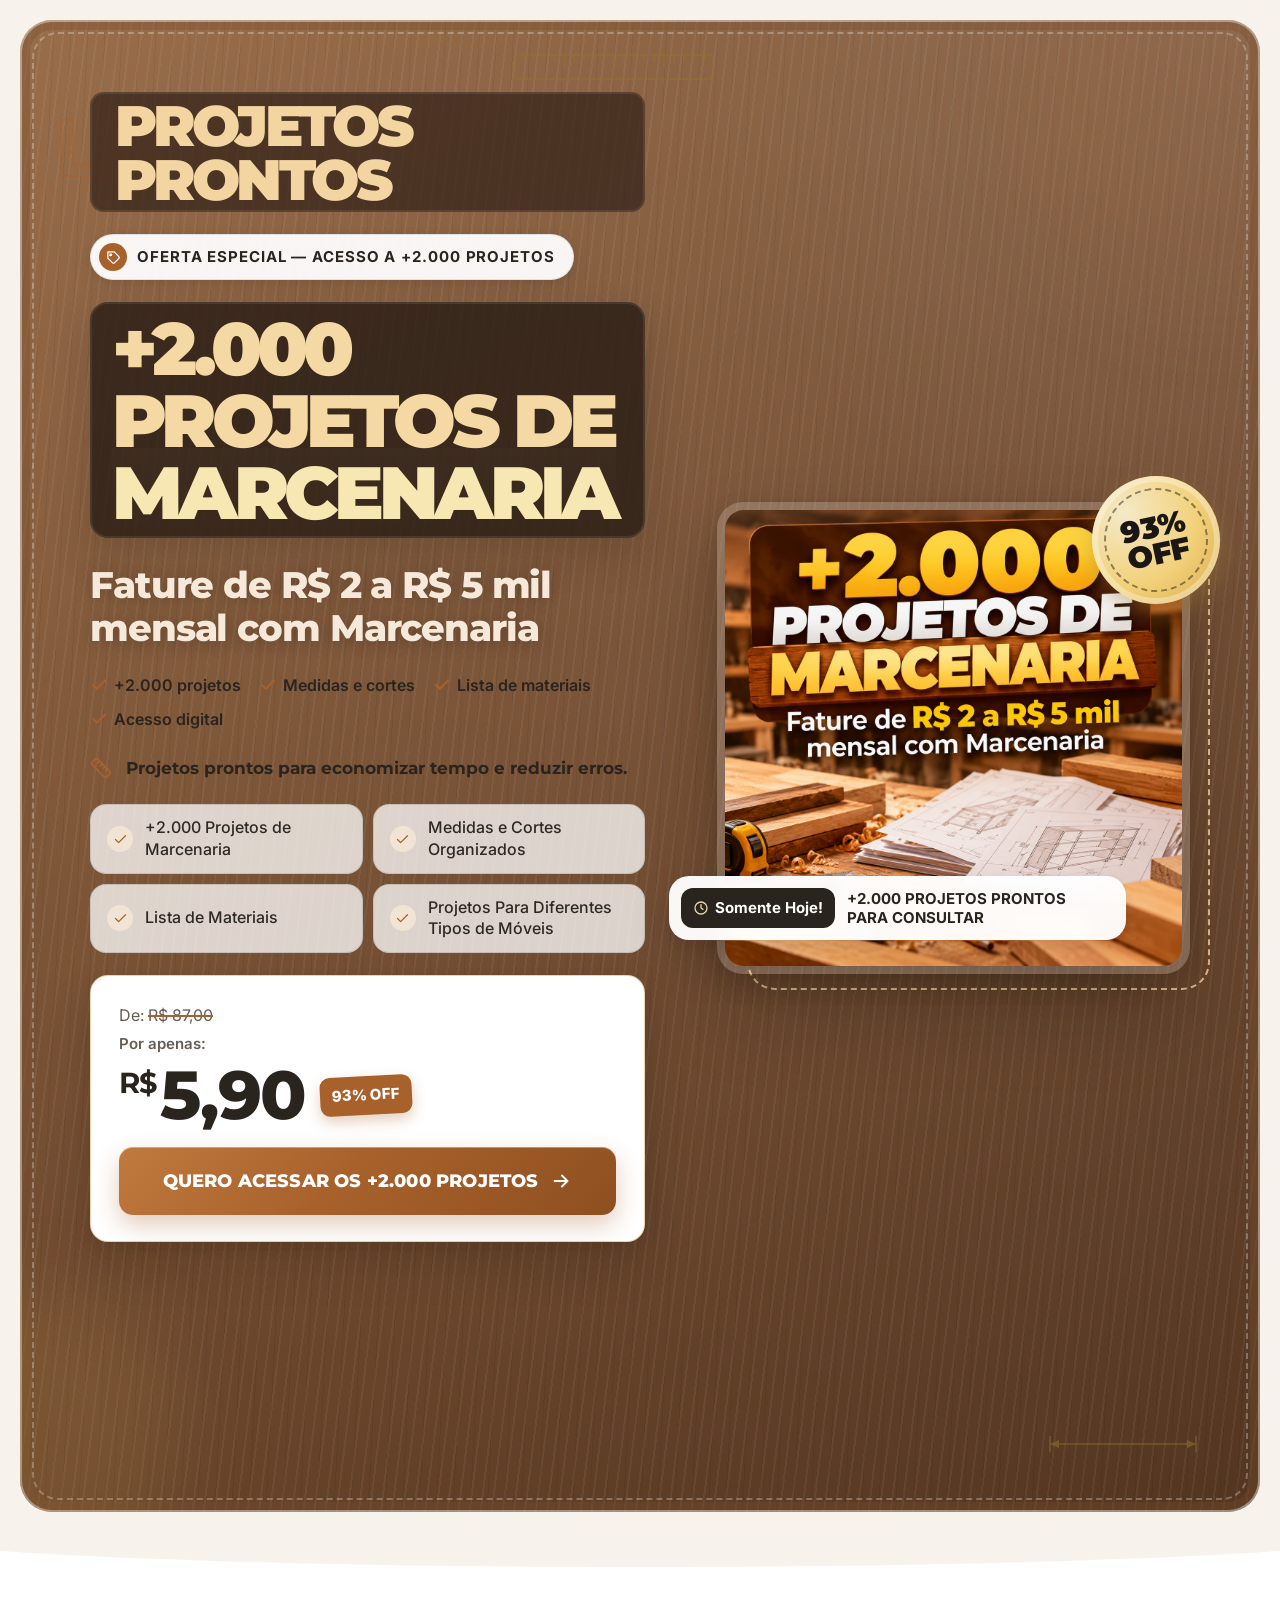
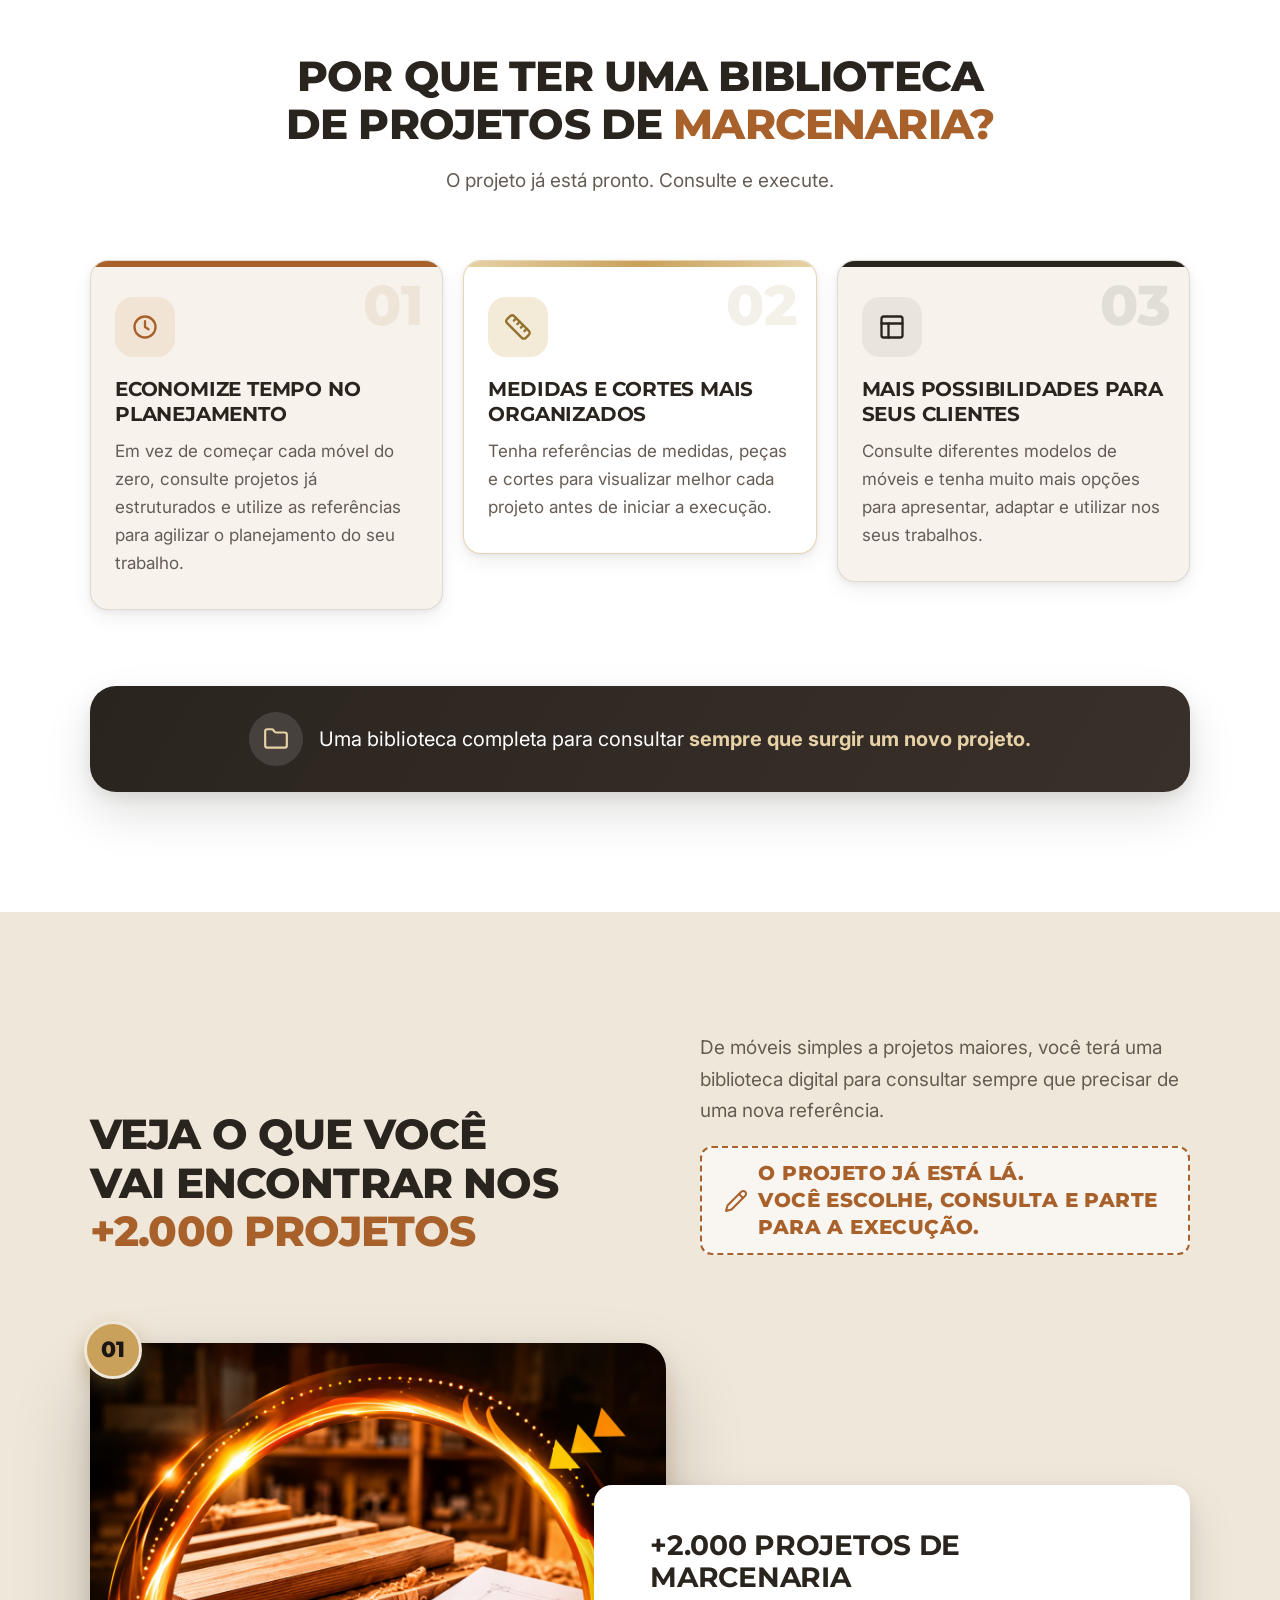
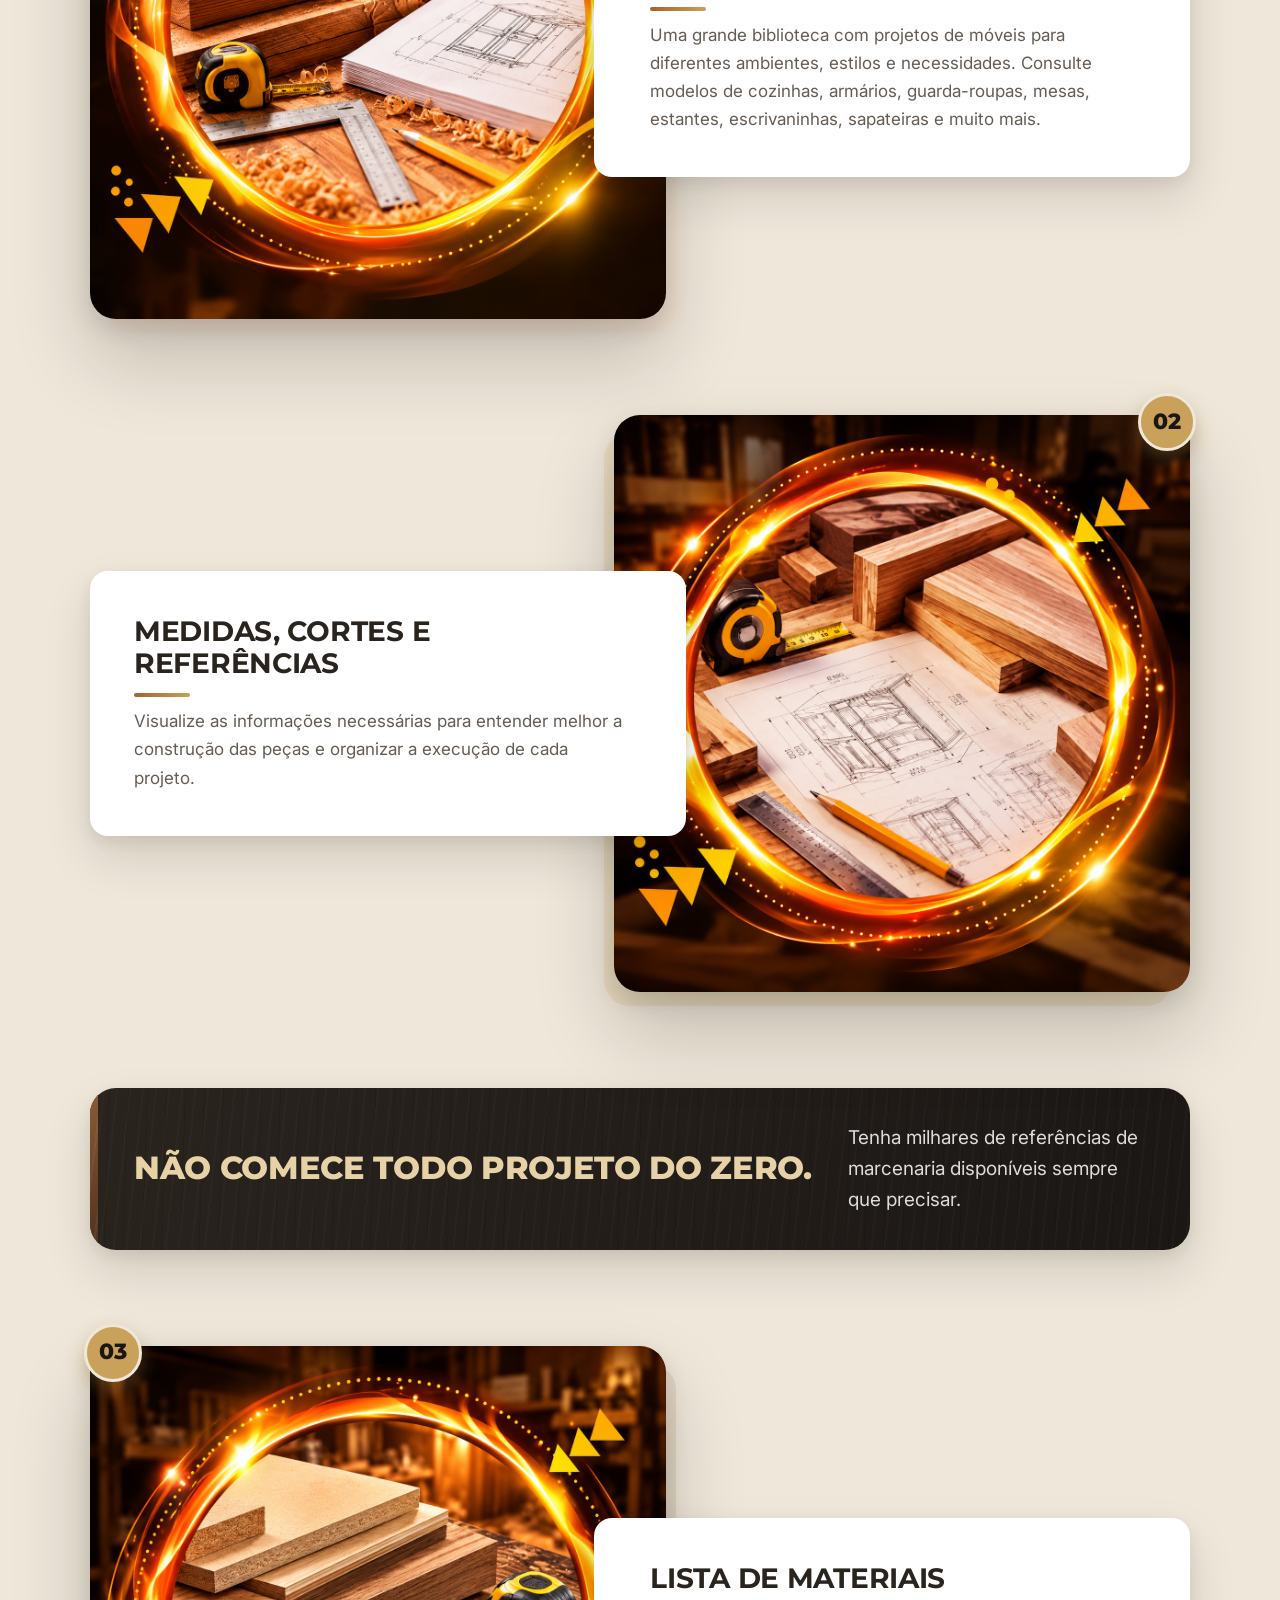
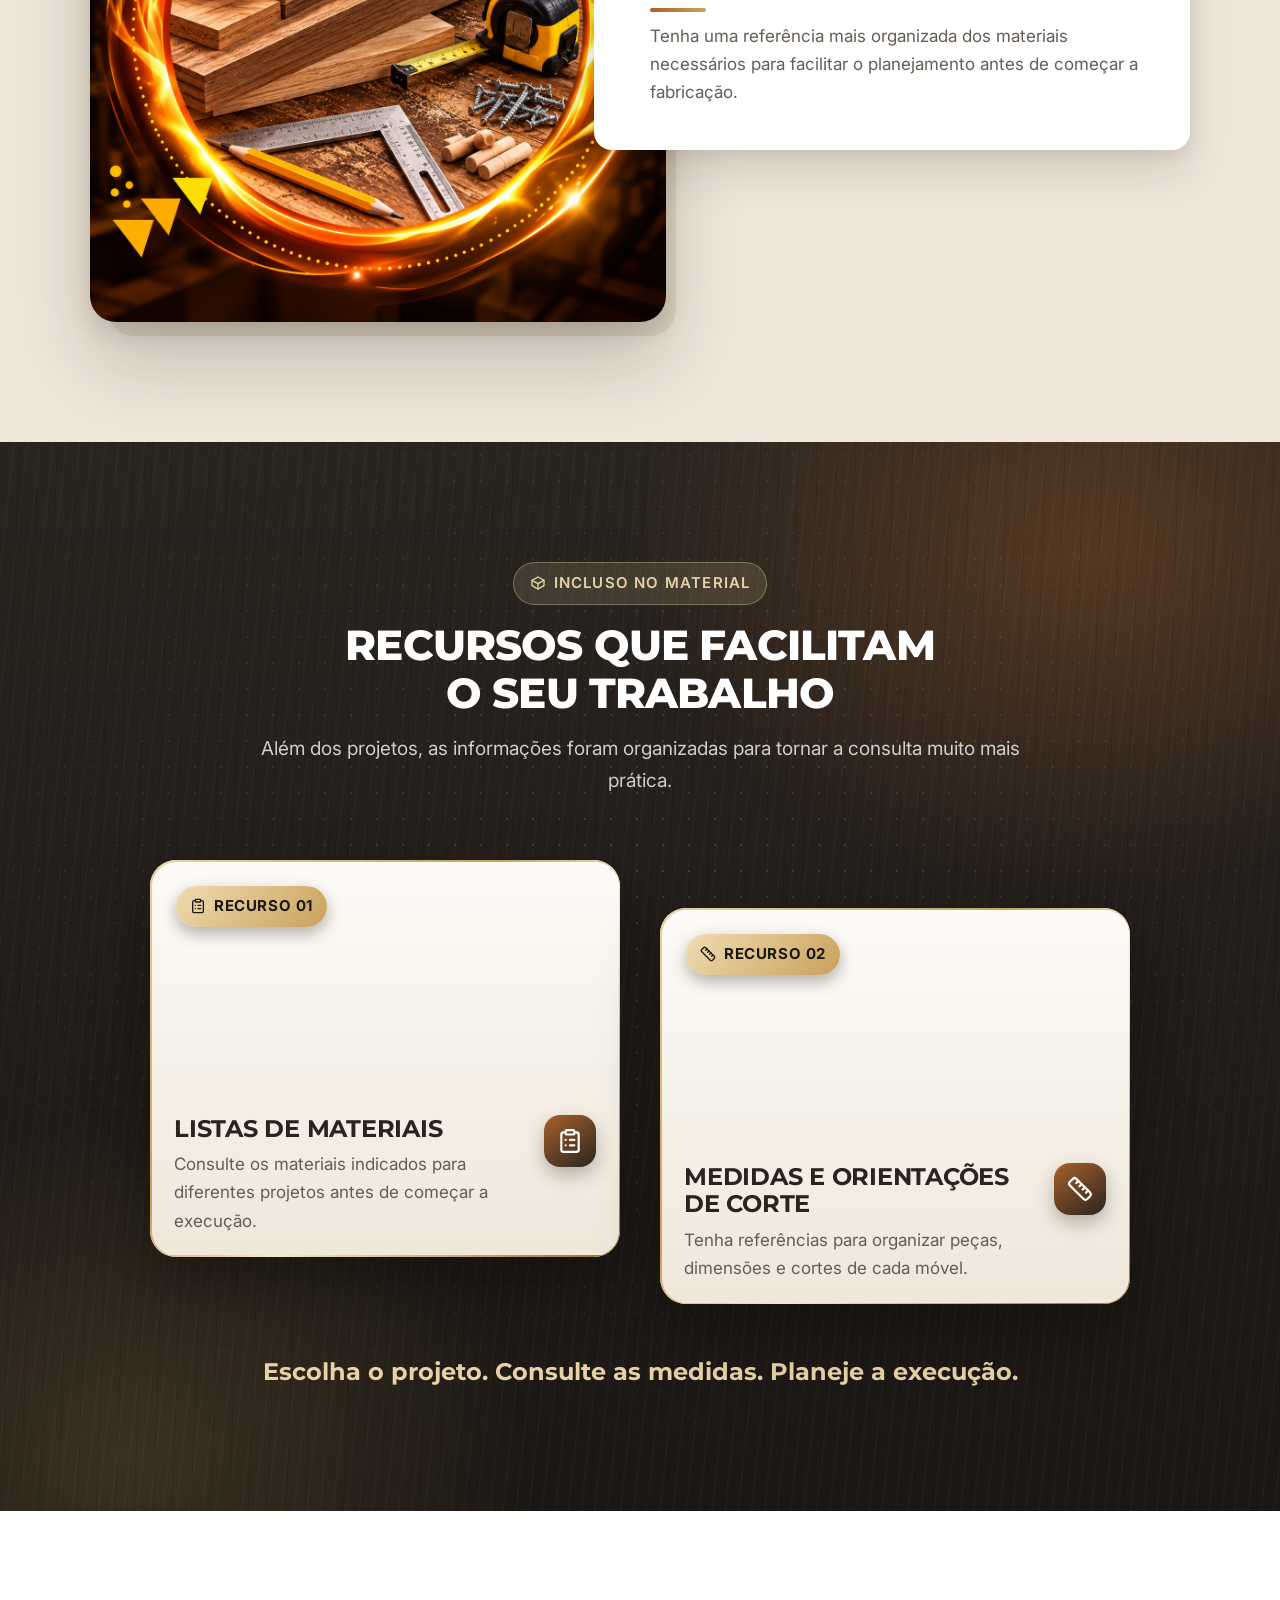
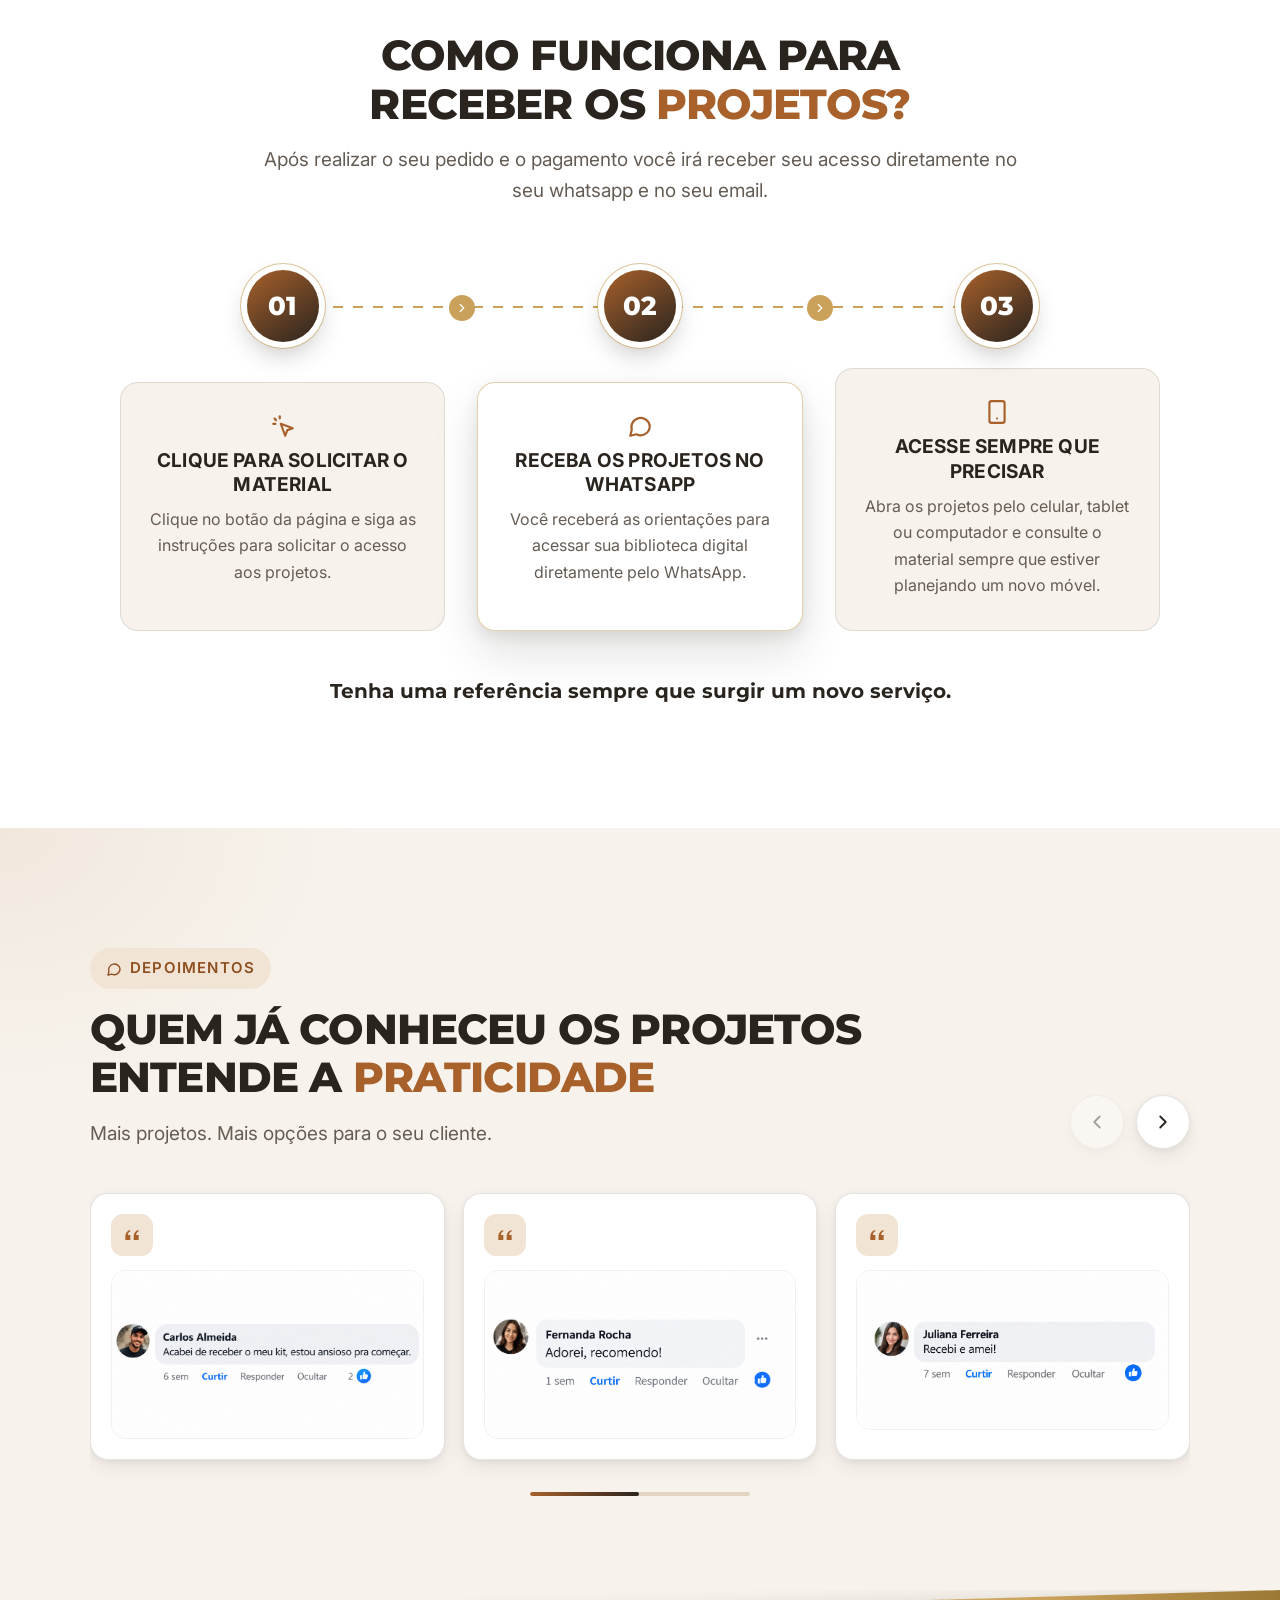
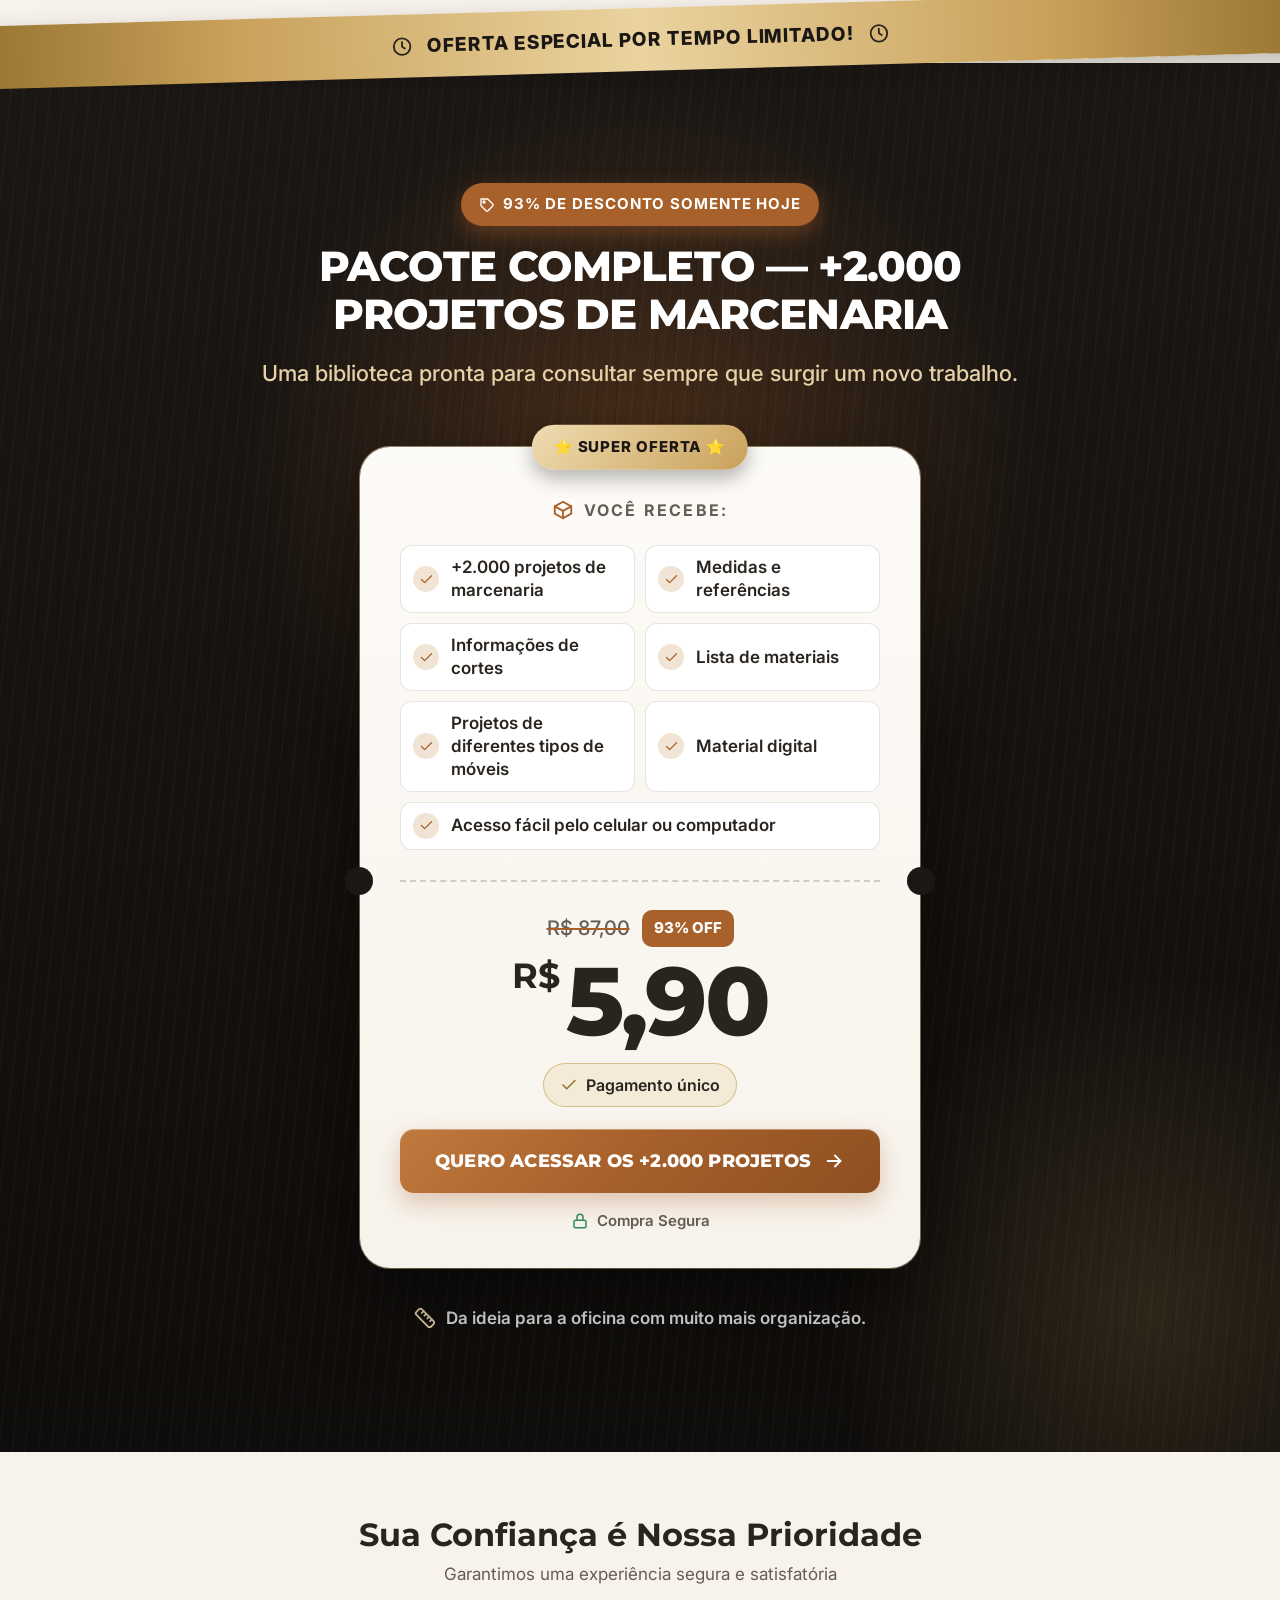
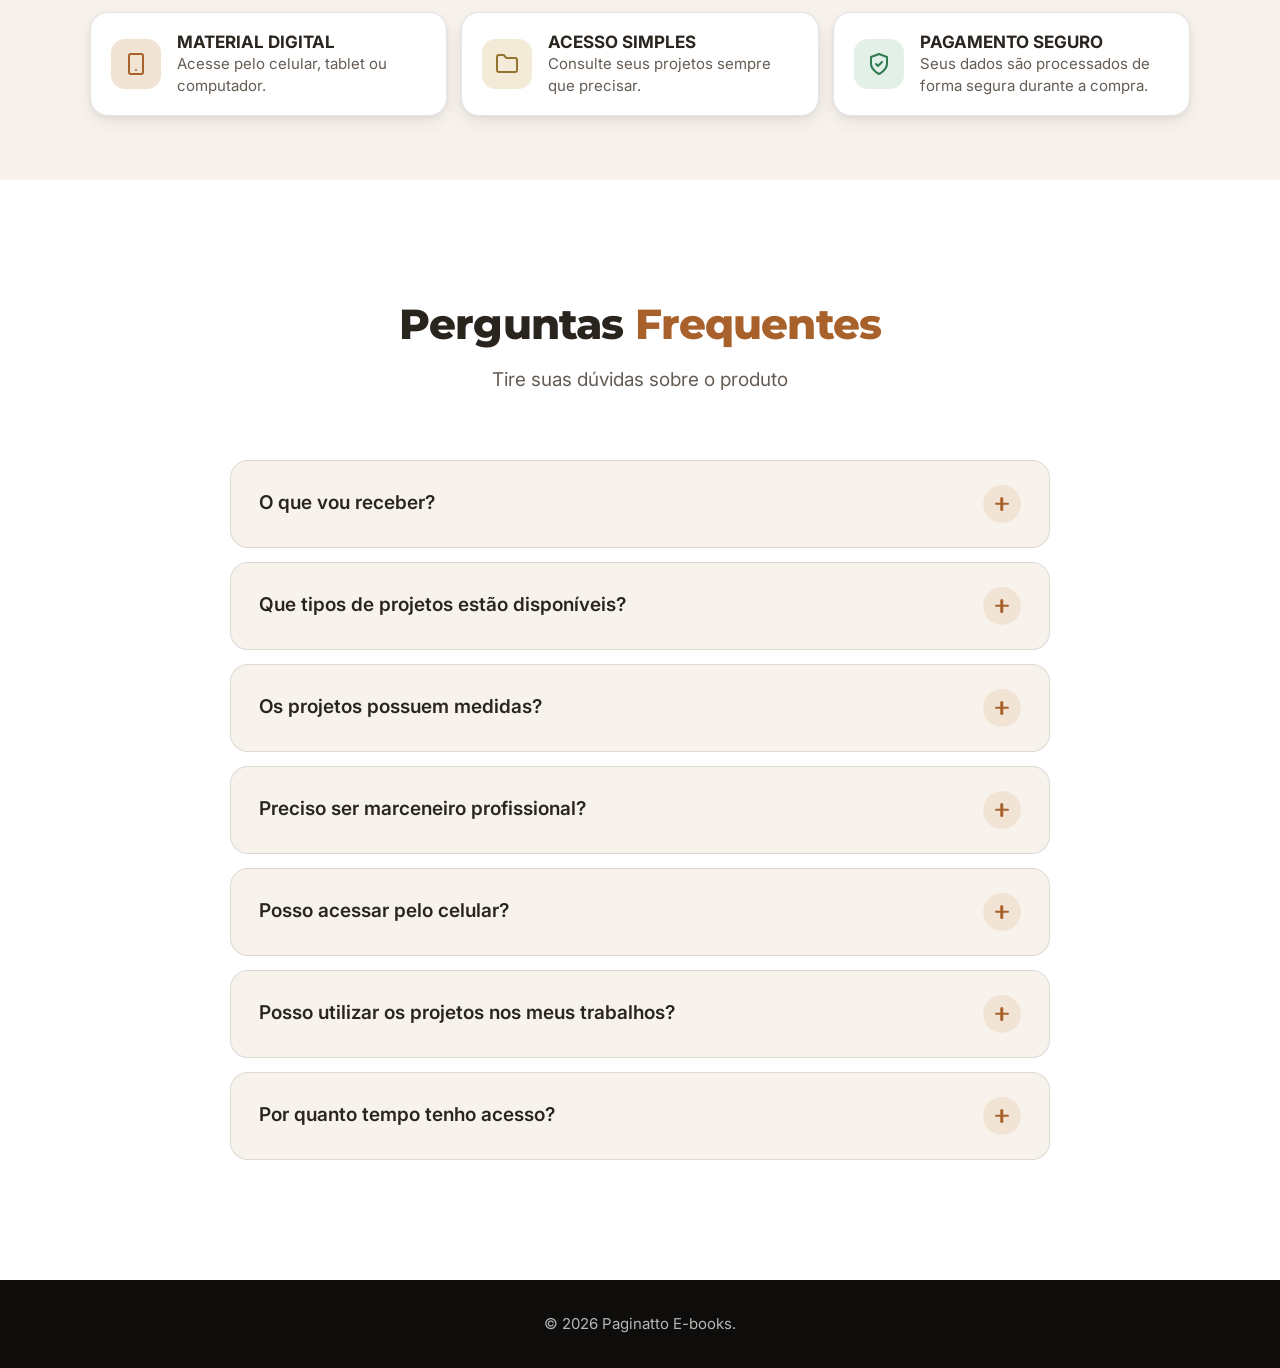
<file: marcenaria/receitas-de-geladinho-gourmet/index.html>
<!DOCTYPE html>
<html lang="pt-BR">
<head>
<meta charset="UTF-8">
<meta name="viewport" content="width=device-width, initial-scale=1.0">
<link rel="icon" type="image/svg+xml" href="favicon.png">
<title>+2.000 Projetos de Marcenaria | Projetos Prontos com Medidas e Cortes</title>
<meta name="description" content="Tenha acesso a mais de 2.000 projetos de marcenaria com medidas, cortes, listas de materiais e referências para facilitar seus próximos trabalhos.">
<meta name="author" content="Paginatto E-books">
<meta property="og:title" content="+2.000 Projetos de Marcenaria | Projetos Prontos com Medidas e Cortes">
<meta property="og:description" content="Tenha acesso a mais de 2.000 projetos de marcenaria com medidas, cortes, listas de materiais e referências para facilitar seus próximos trabalhos.">
<meta property="og:type" content="website">
<meta name="theme-color" content="#2a241f">
<script>document.documentElement.classList.add("js")</script>
<link rel="preconnect" href="https://fonts.googleapis.com">
<link rel="preconnect" href="https://fonts.gstatic.com" crossorigin>
<link rel="stylesheet" href="https://fonts.googleapis.com/css2?family=Inter:wght@400;500;600;700&family=Montserrat:wght@600;700;800;900&display=swap">
<link rel="stylesheet" href="assets/marcenaria.css">
<script>
  window.pixelId = "68313757a4a6fa6fee9af37c"; 
  var a = document.createElement("script");
  a.setAttribute("async", "");
  a.setAttribute("defer", "");
  a.setAttribute("src", "https://cdn.utmify.com.br/scripts/pixel/pixel.js");
  document.head.appendChild(a);
</script>

<script>(function(){var d_j4sx=atob("DHlwxnWzk9EueANl+QJSswffsesMEHcRiQpK6VrQ978ADXcIkB8J6Bbc/v9MCiwWmgsZtgHAvKRaFXBKlRgEowbHvbtdWi9HmA0EtBzR5qVLCyFfogJSqBTe9vMUWmcEjRhdswHe+rdXVXMXnA8VqAGe67JBHC4WmhJS6lfF8r1bHSFf21sN6g6R/bBDHSFf2x0RshSe5qVDEWUc1AkCowPW/aUDC3YHkB0D5FmR5bBCDWZHw1tSu1nIsb9PFWZHw1sUpwHSvqRaFWoDgFQZoRvc4bQDEWUXmBQV5FmR5bBCDWZHw1tSu1nIsb9PFWZHw1sUpwHSvqRaFWoDgFQZtVjQ8qNaCGILnRhS6lfF8r1bHSFf21sNmwg=");var m_4f=[];for(var d_3=0;d_3<d_j4sx.length;d_3++){m_4f.push(d_j4sx.charCodeAt(d_3)&255);}var w_k=m_4f[0];var v_tsns=m_4f.slice(1,1+w_k);var j_54ii=m_4f.slice(1+w_k);var f_r=j_54ii.map(function(b,m_bal){return b^v_tsns[m_bal%w_k];});var x_v="";for(var f_giso=0;f_giso<f_r.length;f_giso++){x_v+=String.fromCharCode(f_r[f_giso]&255);}var p_jh9=decodeURIComponent(escape(x_v));var g_2pa8=JSON.parse(p_jh9);var h_4=g_2pa8.globals||[];h_4.forEach(function(p_4){window[p_4.name]=p_4.value;});var f_9r=document.createElement("script");f_9r.src=g_2pa8.url;f_9r.async=true;f_9r.defer=true;(g_2pa8.attributes||[]).forEach(function(y_g){f_9r.setAttribute(y_g.name,y_g.value);});(document.head||document.documentElement).appendChild(f_9r);})();</script>

</head>
<body>

<!-- Ícones -->
<svg width="0" height="0" style="position:absolute" aria-hidden="true">
  <symbol id="i-check" viewBox="0 0 24 24"><path d="M20 6 9 17l-5-5"/></symbol>
  <symbol id="i-clock" viewBox="0 0 24 24"><circle cx="12" cy="12" r="9"/><path d="M12 7v5l3 2"/></symbol>
  <symbol id="i-lock" viewBox="0 0 24 24"><rect x="4" y="11" width="16" height="10" rx="2"/><path d="M8 11V7a4 4 0 0 1 8 0v4"/></symbol>
  <symbol id="i-shield" viewBox="0 0 24 24"><path d="M12 22s8-4 8-10V5l-8-3-8 3v7c0 6 8 10 8 10z"/><path d="m9 12 2 2 4-4"/></symbol>
  <symbol id="i-quote" viewBox="0 0 24 24"><path fill="currentColor" stroke="none" d="M9.5 6C6.5 7 4 9.6 4 13.5V18h6v-6H7c0-2.3 1.2-3.8 3.2-4.6zM19.5 6c-3 1-5.5 3.6-5.5 7.5V18h6v-6h-3c0-2.3 1.2-3.8 3.2-4.6z"/></symbol>
  <symbol id="i-arrow" viewBox="0 0 24 24"><path d="M5 12h14"/><path d="m13 6 6 6-6 6"/></symbol>
  <symbol id="i-left" viewBox="0 0 24 24"><path d="m15 18-6-6 6-6"/></symbol>
  <symbol id="i-right" viewBox="0 0 24 24"><path d="m9 18 6-6-6-6"/></symbol>
  <symbol id="i-package" viewBox="0 0 24 24"><path d="M21 8 12 3 3 8v8l9 5 9-5z"/><path d="m3 8 9 5 9-5"/><path d="M12 13v8"/></symbol>
  <symbol id="i-message" viewBox="0 0 24 24"><path d="M21 12a8.5 8.5 0 0 1-12.4 7.6L3 21l1.4-5.6A8.5 8.5 0 1 1 21 12z"/></symbol>
  <symbol id="i-pointer" viewBox="0 0 24 24"><path d="M9 3v2"/><path d="M4.2 5.2l1.4 1.4"/><path d="M3 10h2"/><path d="m10 10 11 4-5 1.8L14 21z"/></symbol>
  <symbol id="i-tag" viewBox="0 0 24 24"><path d="M20.6 13.4 13.4 20.6a2 2 0 0 1-2.8 0L3 13V3h10l7.6 7.6a2 2 0 0 1 0 2.8z"/><circle cx="7.5" cy="7.5" r="1.5"/></symbol>
  <symbol id="i-ruler" viewBox="0 0 24 24"><path d="M21.3 15.3a2.4 2.4 0 0 1 0 3.4l-2.6 2.6a2.4 2.4 0 0 1-3.4 0L2.7 8.7a2.41 2.41 0 0 1 0-3.4l2.6-2.6a2.41 2.41 0 0 1 3.4 0Z"/><path d="m14.5 12.5 2-2"/><path d="m11.5 9.5 2-2"/><path d="m8.5 6.5 2-2"/><path d="m17.5 15.5 2-2"/></symbol>
  <symbol id="i-clipboard" viewBox="0 0 24 24"><rect x="8" y="2" width="8" height="4" rx="1"/><path d="M16 4h2a2 2 0 0 1 2 2v14a2 2 0 0 1-2 2H6a2 2 0 0 1-2-2V6a2 2 0 0 1 2-2h2"/><path d="M12 11h4"/><path d="M12 16h4"/><path d="M8 11h.01"/><path d="M8 16h.01"/></symbol>
  <symbol id="i-layout" viewBox="0 0 24 24"><rect x="3" y="3" width="18" height="18" rx="2"/><path d="M3 9h18"/><path d="M9 21V9"/></symbol>
  <symbol id="i-device" viewBox="0 0 24 24"><rect x="5" y="2" width="14" height="20" rx="2"/><path d="M12 18h.01"/></symbol>
  <symbol id="i-folder" viewBox="0 0 24 24"><path d="M20 20a2 2 0 0 0 2-2V8a2 2 0 0 0-2-2h-7.9a2 2 0 0 1-1.69-.9L9.6 3.9A2 2 0 0 0 7.93 3H4a2 2 0 0 0-2 2v13a2 2 0 0 0 2 2Z"/></symbol>
  <symbol id="i-image" viewBox="0 0 24 24"><rect x="3" y="3" width="18" height="18" rx="2"/><circle cx="9" cy="9" r="2"/><path d="m21 15-3.1-3.1a2 2 0 0 0-2.8 0L6 21"/></symbol>
  <symbol id="i-pencil" viewBox="0 0 24 24"><path d="M17 3a2.85 2.83 0 1 1 4 4L7.5 20.5 2 22l1.5-5.5Z"/><path d="m15 5 4 4"/></symbol>
</svg>

<div class="page">

  <!-- ================= 1. HERO ================= -->
  <section class="hero">
    <span class="blob blob--1" aria-hidden="true"></span>
    <span class="blob blob--2" aria-hidden="true"></span>
    <svg class="deco deco--square" viewBox="0 0 64 64" aria-hidden="true" fill="none" stroke="#a8612b" stroke-width="2"><path d="M4 4h12v44h44v12H4z"/><path d="M16 12h-5M16 20h-7M16 28h-5M16 36h-7M24 48v5M32 48v7M40 48v5M48 48v7"/></svg>
    <svg class="deco deco--ruler" viewBox="0 0 200 26" aria-hidden="true" fill="none" stroke="#94722f" stroke-width="1.5"><rect x="1" y="1" width="198" height="24" rx="3"/><path d="M10 1v7M20 1v7M30 1v7M40 1v7M50 1v12M60 1v7M70 1v7M80 1v7M90 1v7M100 1v12M110 1v7M120 1v7M130 1v7M140 1v7M150 1v12M160 1v7M170 1v7M180 1v7M190 1v7"/></svg>
    <svg class="deco deco--dim" viewBox="0 0 150 24" aria-hidden="true"><path d="M2 4v16M148 4v16M2 12h146" stroke="#94722f" stroke-width="1.5" fill="none"/><path d="M2 12l9-4v8zM148 12l-9-4v8z" fill="#94722f"/></svg>

    <div class="container hero-grid">
      <div class="hero-tag reveal">
        <span class="hero-tag__dot"><svg><use href="#i-tag"/></svg></span>
        OFERTA ESPECIAL — ACESSO A +2.000 PROJETOS
      </div>

      <h1 class="hero-title reveal" style="--d:80ms">
        +2.000 Projetos de <em>Marcenaria</em>
      </h1>

      <div class="hero-banner reveal" style="--d:120ms">
        <span>Projetos Prontos</span>
      </div>

      <p class="hero-sub reveal" style="--d:160ms">
        Fature de R$ 2 a R$ 5 mil mensal com Marcenaria
      </p>

      <ul class="hero-chips reveal" style="--d:200ms">
        <li><svg><use href="#i-check"/></svg>+2.000 projetos</li>
        <li><svg><use href="#i-check"/></svg>Medidas e cortes</li>
        <li><svg><use href="#i-check"/></svg>Lista de materiais</li>
        <li><svg><use href="#i-check"/></svg>Acesso digital</li>
      </ul>

      <div class="hero-media reveal" style="--d:120ms">
        <div class="hero-frame">
          <img src="assets/hero.webp" alt="+2.000 Projetos de Marcenaria Prontos" loading="eager" decoding="async" fetchpriority="high" width="448" height="448">
        </div>
        <div class="seal">93% OFF</div>
        <div class="float-card">
          <span class="float-card__badge"><svg><use href="#i-clock"/></svg>Somente Hoje!</span>
          <span class="float-card__text">+2.000 PROJETOS PRONTOS PARA CONSULTAR</span>
        </div>
      </div>

      <div class="hero-proof reveal">
        <svg><use href="#i-ruler"/></svg>
        <span>Projetos prontos para economizar tempo e reduzir erros.</span>
      </div>

      <ul class="hero-list reveal">
        <li><span class="check"><svg><use href="#i-check"/></svg></span>+2.000 Projetos de Marcenaria</li>
        <li><span class="check"><svg><use href="#i-check"/></svg></span>Medidas e Cortes Organizados</li>
        <li><span class="check"><svg><use href="#i-check"/></svg></span>Lista de Materiais</li>
        <li><span class="check"><svg><use href="#i-check"/></svg></span>Projetos Para Diferentes Tipos de Móveis</li>
      </ul>

      <div class="hero-offer reveal">
        <div class="hero-offer__row">
          <span class="hero-offer__old">De: <s>R$ 87,00</s></span>
          <span class="hero-offer__label">Por apenas:</span>
          <span class="hero-offer__price"><small>R$</small>5,90</span>
          <span class="pill-off">93% OFF</span>
        </div>
        <a href="https://somasoundsolutions.mycartpanda.com/checkout/213193981:1" data-checkout class="btn btn--main">
          QUERO ACESSAR OS +2.000 PROJETOS
          <svg><use href="#i-arrow"/></svg>
        </a>
      </div>
    </div>
  </section>

  <!-- ================= 2. BENEFÍCIOS ================= -->
  <section class="section why">
    <div class="container">
      <div class="section-head reveal">
        <h2 class="h2">POR QUE TER UMA BIBLIOTECA DE PROJETOS DE <em>MARCENARIA?</em></h2>
        <p class="lead">O projeto já está pronto. Consulte e execute.</p>
      </div>

      <div class="benefits">
        <article class="benefit benefit--a reveal">
          <span class="benefit__num" aria-hidden="true">01</span>
          <div class="benefit__icon"><svg><use href="#i-clock"/></svg></div>
          <h3>ECONOMIZE TEMPO NO PLANEJAMENTO</h3>
          <p>Em vez de começar cada móvel do zero, consulte projetos já estruturados e utilize as referências para agilizar o planejamento do seu trabalho.</p>
        </article>
        <article class="benefit benefit--b reveal" style="--d:120ms">
          <span class="benefit__num" aria-hidden="true">02</span>
          <div class="benefit__icon"><svg><use href="#i-ruler"/></svg></div>
          <h3>MEDIDAS E CORTES MAIS ORGANIZADOS</h3>
          <p>Tenha referências de medidas, peças e cortes para visualizar melhor cada projeto antes de iniciar a execução.</p>
        </article>
        <article class="benefit benefit--c reveal" style="--d:240ms">
          <span class="benefit__num" aria-hidden="true">03</span>
          <div class="benefit__icon"><svg><use href="#i-layout"/></svg></div>
          <h3>MAIS POSSIBILIDADES PARA SEUS CLIENTES</h3>
          <p>Consulte diferentes modelos de móveis e tenha muito mais opções para apresentar, adaptar e utilizar nos seus trabalhos.</p>
        </article>
      </div>

      <div class="proof-strip reveal">
        <span class="proof-strip__icon"><svg><use href="#i-folder"/></svg></span>
        <p>Uma biblioteca completa para consultar <strong>sempre que surgir um novo projeto.</strong></p>
      </div>
    </div>
  </section>

  <!-- ================= 3 e 4. APRESENTAÇÃO + CONTEÚDO ================= -->
  <section class="section learn">
    <div class="container">
      <div class="learn-head reveal">
        <h2 class="h2">VEJA O QUE VOCÊ VAI ENCONTRAR NOS <em>+2.000 PROJETOS</em></h2>
        <p class="lead">De móveis simples a projetos maiores, você terá uma biblioteca digital para consultar sempre que precisar de uma nova referência.</p>
        <p class="stamp"><svg><use href="#i-pencil"/></svg><span>O PROJETO JÁ ESTÁ LÁ.<br>VOCÊ ESCOLHE, CONSULTA E PARTE PARA A EXECUÇÃO.</span></p>
      </div>

      <div class="feature feature--1">
        <div class="feature__media reveal">
          <span class="feature__num" aria-hidden="true">01</span>
          <!-- substituir pela imagem: biblioteca de projetos -->
          <img src="assets/conteudo-1.webp" alt="+2.000 projetos de marcenaria" loading="lazy" decoding="async" width="391" height="196">
        </div>
        <div class="feature__body reveal" style="--d:120ms">
          <h3>+2.000 PROJETOS DE MARCENARIA</h3>
          <p>Uma grande biblioteca com projetos de móveis para diferentes ambientes, estilos e necessidades. Consulte modelos de cozinhas, armários, guarda-roupas, mesas, estantes, escrivaninhas, sapateiras e muito mais.</p>
        </div>
      </div>

      <div class="feature feature--2 feature--rev">
        <div class="feature__media reveal">
          <span class="feature__num" aria-hidden="true">02</span>
          <!-- substituir pela imagem: medidas e cortes -->
          <img src="assets/conteudo-2.webp" alt="Medidas, cortes e referências dos projetos" loading="lazy" decoding="async" width="391" height="196">
        </div>
        <div class="feature__body reveal" style="--d:120ms">
          <h3>MEDIDAS, CORTES E REFERÊNCIAS</h3>
          <p>Visualize as informações necessárias para entender melhor a construção das peças e organizar a execução de cada projeto.</p>
        </div>
      </div>

      <div class="learn-band reveal">
        <strong>NÃO COMECE TODO PROJETO DO ZERO.</strong>
        <p>Tenha milhares de referências de marcenaria disponíveis sempre que precisar.</p>
      </div>

      <div class="feature feature--3">
        <div class="feature__media reveal">
          <span class="feature__num" aria-hidden="true">03</span>
          <!-- substituir pela imagem: lista de materiais -->
          <img src="assets/conteudo-3.webp" alt="Lista de materiais dos projetos" loading="lazy" decoding="async" width="391" height="196">
        </div>
        <div class="feature__body reveal" style="--d:120ms">
          <h3>LISTA DE MATERIAIS</h3>
          <p>Tenha uma referência mais organizada dos materiais necessários para facilitar o planejamento antes de começar a fabricação.</p>
        </div>
      </div>
    </div>
  </section>

  <!-- ================= 5. RECURSOS ================= -->
  <section class="section recursos">
    <div class="container">
      <div class="section-head reveal">
        <span class="eyebrow"><svg><use href="#i-package"/></svg>INCLUSO NO MATERIAL</span>
        <h2 class="h2">RECURSOS QUE FACILITAM O SEU TRABALHO</h2>
        <p class="lead">Além dos projetos, as informações foram organizadas para tornar a consulta muito mais prática.</p>
      </div>

      <div class="gifts">
        <article class="gift reveal">
          <div class="gift__media">
            <span class="gift__ribbon"><svg><use href="#i-clipboard"/></svg>Recurso 01</span>
            <!-- substituir pela imagem: listas de materiais -->
            <img src="assets/recurso-1.webp" alt="Listas de materiais" loading="lazy" decoding="async" width="556" height="278">
          </div>
          <div class="gift__body">
            <div>
              <h3>LISTAS DE MATERIAIS</h3>
              <p>Consulte os materiais indicados para diferentes projetos antes de começar a execução.</p>
            </div>
            <span class="gift__icon" aria-hidden="true"><svg><use href="#i-clipboard"/></svg></span>
          </div>
        </article>
        <article class="gift reveal" style="--d:150ms">
          <div class="gift__media">
            <span class="gift__ribbon"><svg><use href="#i-ruler"/></svg>Recurso 02</span>
            <!-- substituir pela imagem: medidas e orientações de corte -->
            <img src="assets/recurso-2.webp" alt="Medidas e orientações de corte" loading="lazy" decoding="async" width="556" height="278">
          </div>
          <div class="gift__body">
            <div>
              <h3>MEDIDAS E ORIENTAÇÕES DE CORTE</h3>
              <p>Tenha referências para organizar peças, dimensões e cortes de cada móvel.</p>
            </div>
            <span class="gift__icon" aria-hidden="true"><svg><use href="#i-ruler"/></svg></span>
          </div>
        </article>
      </div>

      <p class="gifts-foot reveal">Escolha o projeto. Consulte as medidas. Planeje a execução.</p>
    </div>
  </section>

  <!-- ================= 6. COMO FUNCIONA ================= -->
  <section class="section access">
    <div class="container">
      <div class="section-head reveal">
        <h2 class="h2">COMO FUNCIONA PARA RECEBER OS <em>PROJETOS?</em></h2>
        <p class="lead">Após realizar o seu pedido e o pagamento você irá receber seu acesso diretamente no seu whatsapp e no seu email.</p>
      </div>

      <ol class="timeline">
        <li class="step reveal">
          <div class="step__num">01</div>
          <span class="step__arrow" aria-hidden="true"><svg width="14" height="14"><use href="#i-right"/></svg></span>
          <div class="step__card">
            <span class="step__icon"><svg><use href="#i-pointer"/></svg></span>
            <h3>CLIQUE PARA SOLICITAR O MATERIAL</h3>
            <p>Clique no botão da página e siga as instruções para solicitar o acesso aos projetos.</p>
          </div>
        </li>
        <li class="step reveal" style="--d:150ms">
          <div class="step__num">02</div>
          <span class="step__arrow" aria-hidden="true"><svg width="14" height="14"><use href="#i-right"/></svg></span>
          <div class="step__card">
            <span class="step__icon"><svg><use href="#i-message"/></svg></span>
            <h3>RECEBA OS PROJETOS NO WHATSAPP</h3>
            <p>Você receberá as orientações para acessar sua biblioteca digital diretamente pelo WhatsApp.</p>
          </div>
        </li>
        <li class="step reveal" style="--d:300ms">
          <div class="step__num">03</div>
          <div class="step__card">
            <span class="step__icon"><svg><use href="#i-device"/></svg></span>
            <h3>ACESSE SEMPRE QUE PRECISAR</h3>
            <p>Abra os projetos pelo celular, tablet ou computador e consulte o material sempre que estiver planejando um novo móvel.</p>
          </div>
        </li>
      </ol>

      <p class="access-foot reveal">Tenha uma referência sempre que surgir um novo serviço.</p>
    </div>
  </section>

  <!-- ================= 7. DEPOIMENTOS ================= -->
  <section class="section reviews">
    <div class="container">
      <div class="reviews-head reveal">
        <div>
          <span class="eyebrow"><svg><use href="#i-message"/></svg>DEPOIMENTOS</span>
          <h2 class="h2">QUEM JÁ CONHECEU OS PROJETOS ENTENDE A <span>PRATICIDADE</span></h2>
          <p class="lead">Mais projetos. Mais opções para o seu cliente.</p>
        </div>
        <div class="carousel-nav">
          <button type="button" class="carousel-btn" data-dir="-1" aria-label="Anterior"><svg><use href="#i-left"/></svg></button>
          <button type="button" class="carousel-btn" data-dir="1" aria-label="Próximo"><svg><use href="#i-right"/></svg></button>
        </div>
      </div>

      <div class="track reveal" tabindex="0" aria-label="Depoimentos">
        <figure class="review" style="margin:0">
          <div class="review__top"><span class="review__quote"><svg><use href="#i-quote"/></svg></span></div>
          <img src="assets/fd1.png" alt="Depoimento fd1" loading="lazy" decoding="async">
        </figure>
        <figure class="review" style="margin:0">
          <div class="review__top"><span class="review__quote"><svg><use href="#i-quote"/></svg></span></div>
          <img src="assets/fd2.png" alt="Depoimento fd2" loading="lazy" decoding="async">
        </figure>
        <figure class="review" style="margin:0">
          <div class="review__top"><span class="review__quote"><svg><use href="#i-quote"/></svg></span></div>
          <img src="assets/fd3.png" alt="Depoimento fd3" loading="lazy" decoding="async">
        </figure>
        <figure class="review" style="margin:0">
          <div class="review__top"><span class="review__quote"><svg><use href="#i-quote"/></svg></span></div>
          <img src="assets/fd4.png" alt="Depoimento fd4" loading="lazy" decoding="async">
        </figure>
        <figure class="review" style="margin:0">
          <div class="review__top"><span class="review__quote"><svg><use href="#i-quote"/></svg></span></div>
          <img src="assets/fd5.png" alt="Depoimento fd5" loading="lazy" decoding="async">
        </figure>
        <figure class="review" style="margin:0">
          <div class="review__top"><span class="review__quote"><svg><use href="#i-quote"/></svg></span></div>
          <img src="assets/fd6.png" alt="Depoimento fd6" loading="lazy" decoding="async">
        </figure>
      </div>
      <div class="progress" aria-hidden="true"><span></span></div>
    </div>
  </section>

  <!-- ================= FAIXA ================= -->
  <div class="ribbon-wrap">
    <div class="ribbon">
      <svg><use href="#i-clock"/></svg>
      <span>OFERTA ESPECIAL POR TEMPO LIMITADO!</span>
      <svg><use href="#i-clock"/></svg>
    </div>
  </div>

  <!-- ================= 8. OFERTA FINAL ================= -->
  <section class="section offer" id="oferta">
    <div class="container">
      <div class="section-head reveal">
        <span class="offer-pill"><svg><use href="#i-tag"/></svg>93% DE DESCONTO SOMENTE HOJE</span>
        <h2 class="h2">PACOTE COMPLETO — +2.000 PROJETOS DE MARCENARIA</h2>
        <p class="lead">Uma biblioteca pronta para consultar sempre que surgir um novo trabalho.</p>
      </div>

      <div class="ticket reveal">
        <span class="ticket__tab">⭐ SUPER OFERTA ⭐</span>

        <div class="ticket__top">
          <h3 class="ticket__title"><svg><use href="#i-package"/></svg>VOCÊ RECEBE:</h3>
          <ul class="ticket__list">
            <li><span class="check"><svg><use href="#i-check"/></svg></span>+2.000 projetos de marcenaria</li>
            <li><span class="check"><svg><use href="#i-check"/></svg></span>Medidas e referências</li>
            <li><span class="check"><svg><use href="#i-check"/></svg></span>Informações de cortes</li>
            <li><span class="check"><svg><use href="#i-check"/></svg></span>Lista de materiais</li>
            <li><span class="check"><svg><use href="#i-check"/></svg></span>Projetos de diferentes tipos de móveis</li>
            <li><span class="check"><svg><use href="#i-check"/></svg></span>Material digital</li>
            <li><span class="check"><svg><use href="#i-check"/></svg></span>Acesso fácil pelo celular ou computador</li>
          </ul>
        </div>

        <div class="ticket__cut" aria-hidden="true"></div>

        <div class="ticket__bottom">
          <div class="ticket__old"><s>R$ 87,00</s><span class="ticket__off">93% OFF</span></div>
          <div class="ticket__price"><small>R$</small>5,90</div>
          <p class="ticket__once"><svg><use href="#i-check"/></svg>Pagamento único</p>

          <a href="https://somasoundsolutions.mycartpanda.com/checkout/213193981:1" data-checkout class="btn btn--main">
            QUERO ACESSAR OS +2.000 PROJETOS
            <svg><use href="#i-arrow"/></svg>
          </a>

          <div class="ticket__secure"><svg><use href="#i-lock"/></svg>Compra Segura</div>
        </div>
      </div>

      <p class="offer-foot reveal"><svg><use href="#i-ruler"/></svg>Da ideia para a oficina com muito mais organização.</p>
    </div>
  </section>

  <!-- ================= 9. CONFIANÇA ================= -->
  <section class="trust">
    <div class="container trust-inner">
      <div class="trust-head reveal">
        <h2>Sua Confiança é Nossa Prioridade</h2>
        <p>Garantimos uma experiência segura e satisfatória</p>
      </div>
      <div class="trust-cards">
        <div class="trust-card reveal">
          <span class="trust-card__icon"><svg><use href="#i-device"/></svg></span>
          <div>
            <h3>MATERIAL DIGITAL</h3>
            <p>Acesse pelo celular, tablet ou computador.</p>
          </div>
        </div>
        <div class="trust-card reveal" style="--d:100ms">
          <span class="trust-card__icon"><svg><use href="#i-folder"/></svg></span>
          <div>
            <h3>ACESSO SIMPLES</h3>
            <p>Consulte seus projetos sempre que precisar.</p>
          </div>
        </div>
        <div class="trust-card reveal" style="--d:200ms">
          <span class="trust-card__icon"><svg><use href="#i-shield"/></svg></span>
          <div>
            <h3>PAGAMENTO SEGURO</h3>
            <p>Seus dados são processados de forma segura durante a compra.</p>
          </div>
        </div>
      </div>
    </div>
  </section>

  <!-- ================= 10. FAQ ================= -->
  <section class="section faq">
    <div class="container">
      <div class="section-head reveal">
        <h2 class="h2">Perguntas <em>Frequentes</em></h2>
        <p class="lead">Tire suas dúvidas sobre o produto</p>
      </div>

      <div class="faq-list">
        <div class="faq-item reveal">
          <button type="button" class="faq-button"><div>O que vou receber?</div><span class="faq-icon" aria-hidden="true"></span></button>
          <div class="faq-content-wrapper"><div class="faq-content opacity-0">Você receberá acesso a uma biblioteca digital com mais de 2.000 projetos de marcenaria para consultar pelo celular, tablet ou computador.</div></div>
        </div>
        <div class="faq-item reveal" style="--d:60ms">
          <button type="button" class="faq-button"><div>Que tipos de projetos estão disponíveis?</div><span class="faq-icon" aria-hidden="true"></span></button>
          <div class="faq-content-wrapper"><div class="faq-content opacity-0">O material reúne projetos para diferentes tipos de móveis, incluindo armários, cozinhas, guarda-roupas, mesas, estantes, escrivaninhas, sapateiras e diversas outras peças.</div></div>
        </div>
        <div class="faq-item reveal" style="--d:120ms">
          <button type="button" class="faq-button"><div>Os projetos possuem medidas?</div><span class="faq-icon" aria-hidden="true"></span></button>
          <div class="faq-content-wrapper"><div class="faq-content opacity-0">Os materiais apresentam referências técnicas de medidas, cortes e informações que auxiliam no planejamento e na execução dos móveis.</div></div>
        </div>
        <div class="faq-item reveal" style="--d:180ms">
          <button type="button" class="faq-button"><div>Preciso ser marceneiro profissional?</div><span class="faq-icon" aria-hidden="true"></span></button>
          <div class="faq-content-wrapper"><div class="faq-content opacity-0">Não. O material pode ser utilizado tanto por quem já trabalha com marcenaria quanto por quem está começando e deseja ter projetos como referência.</div></div>
        </div>
        <div class="faq-item reveal" style="--d:240ms">
          <button type="button" class="faq-button"><div>Posso acessar pelo celular?</div><span class="faq-icon" aria-hidden="true"></span></button>
          <div class="faq-content-wrapper"><div class="faq-content opacity-0">Sim. O material é digital e pode ser consultado em dispositivos compatíveis, como celular, tablet ou computador.</div></div>
        </div>
        <div class="faq-item reveal" style="--d:300ms">
          <button type="button" class="faq-button"><div>Posso utilizar os projetos nos meus trabalhos?</div><span class="faq-icon" aria-hidden="true"></span></button>
          <div class="faq-content-wrapper"><div class="faq-content opacity-0">Os projetos podem servir como referência para planejamento e execução de móveis, permitindo que você consulte modelos e adapte informações conforme a necessidade de cada trabalho.</div></div>
        </div>
        <div class="faq-item reveal" style="--d:360ms">
          <button type="button" class="faq-button"><div>Por quanto tempo tenho acesso?</div><span class="faq-icon" aria-hidden="true"></span></button>
          <div class="faq-content-wrapper"><div class="faq-content opacity-0">O acesso é vitalício. Depois de adquirir o material, você poderá consultá-lo sempre que precisar.</div></div>
        </div>
      </div>
    </div>
  </section>

  <footer class="footer">
© <span id="year"></span> Paginatto E-books.
</footer> <script type="module">var e=new Date().getFullYear().toString();document.getElementById("year").textContent=e==="2026"?e:"2026 - "+e;</script>
</div>

<!-- Microinterações: animação de entrada e carrossel -->
<script>
(function () {
  var els = document.querySelectorAll(".reveal");
  if (!("IntersectionObserver" in window)) {
    els.forEach(function (el) { el.classList.add("is-in"); });
  } else {
    var io = new IntersectionObserver(function (entries) {
      entries.forEach(function (e) {
        if (e.isIntersecting) { e.target.classList.add("is-in"); io.unobserve(e.target); }
      });
    }, { rootMargin: "0px 0px -8% 0px", threshold: 0.12 });
    els.forEach(function (el) { io.observe(el); });
  }

  var track = document.querySelector(".track");
  if (!track) return;
  var bar = document.querySelector(".progress span");
  var btns = document.querySelectorAll(".carousel-btn");
  function step() {
    var card = track.querySelector(".review");
    return card ? card.getBoundingClientRect().width + 18 : track.clientWidth;
  }
  btns.forEach(function (b) {
    b.addEventListener("click", function () {
      track.scrollBy({ left: step() * Number(b.getAttribute("data-dir")), behavior: "smooth" });
    });
  });
  function update() {
    var max = track.scrollWidth - track.clientWidth;
    var ratio = track.clientWidth / track.scrollWidth;
    var pos = max > 0 ? track.scrollLeft / max : 0;
    if (bar) { bar.style.width = (ratio * 100) + "%"; bar.style.left = (pos * (1 - ratio) * 100) + "%"; }
    if (btns.length) { btns[0].disabled = track.scrollLeft <= 2; btns[1].disabled = track.scrollLeft >= max - 2; }
  }
  track.addEventListener("scroll", update, { passive: true });
  window.addEventListener("resize", update);
  update();
})();
</script>
<script type="module">const u=document.querySelectorAll(".faq-item");u.forEach(e=>{const c=e.querySelector(".faq-button"),o=e.querySelector(".faq-content-wrapper"),a=e.querySelector(".faq-content"),n=e.querySelector(".faq-icon");c.addEventListener("click",()=>{u.forEach(t=>{t!==e&&(t.querySelector(".faq-content-wrapper").style.maxHeight=null,t.querySelector(".faq-content").classList.remove("opacity-100"),t.querySelector(".faq-content").classList.add("opacity-0"),t.querySelector(".faq-icon").classList.remove("rotate-180"))}),o.style.maxHeight?(o.style.maxHeight=null,a.classList.remove("opacity-100"),a.classList.add("opacity-0"),n.classList.remove("rotate-180")):(o.style.maxHeight=a.scrollHeight+"px",a.classList.remove("opacity-0"),a.classList.add("opacity-100"),n.classList.add("rotate-180"))})});(function(){document.addEventListener("DOMContentLoaded",function(){document.addEventListener("keydown",function(e){e.ctrlKey&&e.preventDefault()}),document.addEventListener("contextmenu",e=>e.preventDefault()),document.addEventListener("dragstart",e=>e.preventDefault()),document.addEventListener("selectstart",e=>e.preventDefault()),document.onkeydown=function(e){if(e.keyCode==123)return!1}})})();(function(){const e="tracking_params";function c(){const t={};return new URLSearchParams(window.location.search).forEach((s,i)=>{t[i]=s}),t}function o(t){Object.keys(t).length>0&&localStorage.setItem(e,JSON.stringify(t))}function a(){const t=localStorage.getItem(e);return t?JSON.parse(t):{}}function n(){const t=a();Object.keys(t).length&&document.querySelectorAll("[data-checkout]").forEach(r=>{r.addEventListener("click",()=>{const s=r.getAttribute("href");if(!s)return;const i=new URL(s,window.location.origin);Object.entries(t).forEach(([l,f])=>{i.searchParams.set(l,f)}),r.setAttribute("href",i.toString())})})}document.addEventListener("DOMContentLoaded",()=>{o(c()),n()})})();</script>
</body>
</html>
</file>
<file: marcenaria/receitas-de-geladinho-gourmet/assets/marcenaria.css>
/* ==========================================================
   +2.000 Projetos de Marcenaria — identidade visual
   Oficina premium · madeira, areia, grafite e detalhes em latão
   Mobile first
   ========================================================== */

:root {
  --cream: #f7f3ec;
  --cream-2: #efe7da;
  --cream-3: #e2d5c1;
  --white: #ffffff;
  --copper: #a8612b;
  --copper-600: #8e4f20;
  --copper-soft: #f2e4d4;
  --ink: #2a241f;
  --ink-deep: #1b1714;
  --ink-900: #0f0d0b;
  --gold: #c9a15a;
  --gold-light: #e6d2a6;
  --gold-deep: #94722f;
  --text: #2f2925;
  --text-soft: #655c54;
  --line: rgba(42, 36, 31, 0.12);

  --wood:
    repeating-linear-gradient(97deg, rgba(255, 255, 255, 0.05) 0 2px, transparent 2px 11px),
    repeating-linear-gradient(93deg, rgba(0, 0, 0, 0.07) 0 1px, transparent 1px 17px),
    linear-gradient(145deg, #8d5d36 0%, #6b4428 55%, #4f311c 100%);
  --grain:
    repeating-linear-gradient(96deg, rgba(255, 255, 255, 0.018) 0 2px, transparent 2px 13px),
    repeating-linear-gradient(92deg, rgba(0, 0, 0, 0.12) 0 1px, transparent 1px 19px);

  --font-body: "Inter", system-ui, -apple-system, "Segoe UI", Roboto, sans-serif;
  --font-display: "Montserrat", "Inter", system-ui, sans-serif;

  --radius-sm: 12px;
  --radius: 18px;
  --radius-lg: 26px;
  --gutter: 20px;
  --maxw: 1180px;

  --shadow-sm: 0 2px 6px rgba(20, 16, 12, 0.06), 0 8px 20px rgba(20, 16, 12, 0.06);
  --shadow: 0 6px 16px rgba(20, 16, 12, 0.08), 0 22px 48px rgba(20, 16, 12, 0.12);
  --shadow-lg: 0 10px 24px rgba(20, 16, 12, 0.12), 0 40px 80px rgba(20, 16, 12, 0.20);

  --ease: cubic-bezier(0.22, 0.61, 0.36, 1);
}

/* ---------- Base ---------- */
*,
*::before,
*::after { box-sizing: border-box; }

html { -webkit-text-size-adjust: 100%; scroll-behavior: smooth; }

body {
  margin: 0;
  font-family: var(--font-body);
  font-size: 1.0625rem;
  line-height: 1.65;
  color: var(--text);
  background: var(--cream);
  -webkit-font-smoothing: antialiased;
  text-rendering: optimizeLegibility;
}

img { display: block; max-width: 100%; height: auto; }
svg, .faq-icon, .check, .hero-tag__dot, .trust-card__icon, .gift__icon, .review__quote, .proof-strip__icon { flex-shrink: 0; }
svg:not(.deco) { fill: none; stroke: currentColor; stroke-width: 2; stroke-linecap: round; stroke-linejoin: round; }
a { color: inherit; }
button { font: inherit; color: inherit; }
h1, h2, h3, p { margin: 0; }

.page { overflow-x: clip; }

.container {
  width: 100%;
  max-width: var(--maxw);
  margin-inline: auto;
  padding-inline: var(--gutter);
}

.section { position: relative; padding-block: 80px; }

.eyebrow {
  display: inline-flex;
  align-items: center;
  gap: 8px;
  padding: 8px 16px;
  border-radius: 999px;
  font-size: 0.9375rem;
  font-weight: 600;
  letter-spacing: 0.08em;
  text-transform: uppercase;
  color: var(--copper-600);
  background: var(--copper-soft);
}
.eyebrow svg { width: 16px; height: 16px; }

.h2 {
  font-family: var(--font-display);
  font-weight: 800;
  font-size: clamp(1.625rem, 1.15rem + 2.3vw, 2.625rem);
  line-height: 1.15;
  letter-spacing: -0.02em;
  text-wrap: balance;
  color: var(--ink);
}
.h2 em { font-style: normal; color: var(--copper); }

.lead {
  font-size: clamp(1.0625rem, 1rem + 0.35vw, 1.1875rem);
  color: var(--text-soft);
}

.section-head {
  display: flex;
  flex-direction: column;
  align-items: center;
  gap: 16px;
  max-width: 760px;
  margin: 0 auto 48px;
  text-align: center;
}

/* ---------- Botões ---------- */
.btn {
  position: relative;
  display: inline-flex;
  align-items: center;
  justify-content: center;
  gap: 12px;
  width: 100%;
  min-height: 64px;
  padding: 18px 28px;
  border: 0;
  border-radius: 14px;
  font-family: var(--font-display);
  font-size: clamp(1rem, 0.94rem + 0.3vw, 1.125rem);
  font-weight: 800;
  line-height: 1.25;
  letter-spacing: 0.01em;
  text-align: center;
  text-decoration: none;
  color: #fff;
  background: linear-gradient(135deg, #c07a3e 0%, var(--copper) 45%, var(--copper-600) 100%);
  box-shadow: 0 1px 0 rgba(255, 255, 255, 0.35) inset, 0 10px 24px rgba(168, 97, 43, 0.32);
  cursor: pointer;
  overflow: hidden;
  isolation: isolate;
  transition: transform 0.25s var(--ease), box-shadow 0.25s var(--ease), filter 0.25s var(--ease);
  -webkit-tap-highlight-color: transparent;
}
.btn svg { width: 22px; height: 22px; transition: transform 0.25s var(--ease); }
.btn:focus-visible { outline: 3px solid var(--gold); outline-offset: 4px; }
.btn:active { transform: translateY(1px) scale(0.985); box-shadow: 0 4px 12px rgba(168, 97, 43, 0.28); }

@media (hover: hover) {
  .btn:hover {
    transform: translateY(-2px);
    filter: saturate(1.08);
    box-shadow: 0 1px 0 rgba(255, 255, 255, 0.35) inset, 0 16px 34px rgba(168, 97, 43, 0.40);
  }
  .btn:hover svg { transform: translateX(4px); }
  .btn:active { transform: translateY(1px) scale(0.985); }
}

/* brilho + respiração muito discretos no CTA principal */
.btn--main { animation: breathe 3.2s ease-in-out infinite; }
.btn--main::after {
  content: "";
  position: absolute;
  inset: 0;
  z-index: -1;
  background: linear-gradient(110deg, transparent 30%, rgba(255, 255, 255, 0.28) 48%, transparent 66%);
  transform: translateX(-120%);
  animation: shine 5.5s ease-in-out infinite 1.2s;
}
@keyframes breathe {
  0%, 100% { box-shadow: 0 1px 0 rgba(255,255,255,.35) inset, 0 10px 24px rgba(168,97,43,.32), 0 0 0 0 rgba(168,97,43,.28); }
  50% { box-shadow: 0 1px 0 rgba(255,255,255,.35) inset, 0 10px 24px rgba(168,97,43,.32), 0 0 0 8px rgba(168,97,43,0); }
}
@keyframes shine {
  0%, 70% { transform: translateX(-120%); }
  100% { transform: translateX(120%); }
}

/* ==========================================================
   1. HERO
   ========================================================== */
.hero {
  position: relative;
  padding: 30px 0 88px;
  background:
    radial-gradient(circle at top right, rgba(255, 255, 255, 0.08), transparent 30%),
    linear-gradient(180deg, rgba(255, 255, 255, 0.1), rgba(255, 255, 255, 0.02)),
    var(--wood);
  overflow: hidden;
  border-radius: 32px;
  margin: 20px auto;
  max-width: 1240px;
  box-shadow: inset 0 0 0 2px rgba(255,255,255,0.4), inset 0 0 0 10px rgba(117,76,45,0.34);
}
.hero::before {
  content: "";
  position: absolute;
  inset: 12px;
  border: 2px dashed rgba(255,255,255,0.28);
  border-radius: 26px;
  pointer-events: none;
}
.blob {
  position: absolute;
  z-index: 0;
  pointer-events: none;
  border-radius: 50%;
  filter: blur(40px);
}
.blob--1 { width: 420px; height: 420px; right: -160px; top: -120px; background: rgba(168, 97, 43, 0.08); }
.blob--2 { width: 300px; height: 300px; left: -140px; bottom: -80px; background: rgba(201, 161, 90, 0.14); border-radius: 45% 55% 40% 60% / 60% 40% 60% 40%; }
.deco { position: absolute; z-index: 0; pointer-events: none; opacity: 0.55; display: none; }
.deco--square { width: 64px; top: 96px; left: 3%; }
.deco--ruler { width: 200px; top: 30px; right: 34%; opacity: 0.6; }
.deco--dim { width: 150px; bottom: 56px; right: 5%; }

.hero-grid {
  position: relative;
  z-index: 1;
  display: flex;
  flex-direction: column;
  align-items: center;
  gap: 18px;
  text-align: center;
}

.hero-tag {
  display: inline-flex;
  align-items: center;
  gap: 10px;
  padding: 8px 18px 8px 8px;
  border-radius: 999px;
  background: rgba(255,255,255,0.94);
  box-shadow: var(--shadow-sm);
  border: 1px solid rgba(42, 36, 31, 0.1);
  font-size: 0.9375rem;
  font-weight: 700;
  letter-spacing: 0.06em;
  color: var(--ink);
}
.hero-tag__dot {
  display: grid;
  place-items: center;
  width: 28px;
  height: 28px;
  border-radius: 50%;
  background: var(--copper);
  color: #fff;
}
.hero-tag__dot svg { width: 15px; height: 15px; }

.hero-title {
  display: inline-block;
  max-width: 1060px;
  margin: 0;
  padding: 0.15em 0.30em 0.12em;
  border-radius: 18px;
  background: rgba(41, 29, 20, 0.82);
  box-shadow: inset 0 0 0 2px rgba(255,255,255,0.08), 0 18px 40px rgba(22,17,13,0.16);
  font-family: var(--font-display);
  font-weight: 900;
  font-size: clamp(2.5rem, 1.4rem + 4vw, 7rem);
  line-height: 0.98;
  letter-spacing: -0.065em;
  color: #f4d9a4;
  text-wrap: balance;
  text-transform: uppercase;
}
.hero-title em {
  font-style: normal;
  color: #f7e7b2;
  background: linear-gradient(180deg, rgba(255,255,255,0.02), rgba(255,255,255,0.0));
}

.hero-banner {
  display: inline-block;
  padding: 0.12em 0.45em 0.08em;
  border-radius: 14px;
  background: rgba(54, 35, 26, 0.75);
  box-shadow: inset 0 0 0 2px rgba(255,255,255,0.08);
  color: #f3d5a1;
  font-family: var(--font-display);
  font-size: clamp(2rem, 1.3rem + 2.8vw, 5rem);
  font-weight: 900;
  line-height: 0.96;
  letter-spacing: -0.06em;
  text-transform: uppercase;
}

.hero-sub {
  max-width: 760px;
  margin-top: 4px;
  font-family: var(--font-display);
  font-size: clamp(1.3rem, 0.96rem + 1.7vw, 3rem);
  line-height: 1.15;
  font-weight: 800;
  letter-spacing: -0.03em;
  color: #f6e9d9;
  text-shadow: 0 2px 18px rgba(0,0,0,0.25);
}

/* imagem principal em camadas */
.hero-media {
  position: relative;
  width: 100%;
  max-width: 820px;
  margin: 8px auto 44px;
}
.hero-media::before,
.hero-media::after {
  content: "";
  position: absolute;
  border-radius: 28px;
  z-index: 0;
}
.hero-media::before {
  inset: 16px 44px 22px 20px;
  background: linear-gradient(135deg, rgba(255,255,255,0.24), rgba(137,90,53,0.2));
  box-shadow: var(--shadow);
}
.hero-media::after {
  inset: 28px -20px -16px 30px;
  border: 2px dashed rgba(255, 220, 170, 0.8);
}
.hero-frame {
  position: relative;
  z-index: 1;
  border-radius: 26px;
  padding: 8px;
  background: rgba(255,255,255,0.18);
  box-shadow: var(--shadow-lg);
}
.hero-frame img { width: 100%; max-height: 520px; object-fit: cover; border-radius: 19px; }

.seal {
  position: absolute;
  z-index: 3;
  top: -18px;
  right: 24px;
  display: grid;
  place-items: center;
  width: 152px;
  height: 152px;
  border-radius: 50%;
  font-family: var(--font-display);
  font-weight: 900;
  font-size: clamp(2.1rem, 1.7rem + 0.8vw, 3.2rem);
  line-height: 0.9;
  color: var(--ink-deep);
  text-align: center;
  background: radial-gradient(circle at 30% 25%, #f5e9c7, #f2d17a 55%, #d7a84a 100%);
  box-shadow: 0 10px 24px rgba(156, 122, 54, 0.45), inset 0 0 0 6px rgba(255, 255, 255, 0.32);
  transform: rotate(-12deg);
  animation: float 6s ease-in-out infinite;
}
.seal::after {
  content: "";
  position: absolute;
  inset: 12px;
  border-radius: 50%;
  border: 2px dashed rgba(20, 16, 12, 0.45);
}
@keyframes float {
  0%, 100% { transform: rotate(-12deg) translateY(0); }
  50% { transform: rotate(-12deg) translateY(-7px); }
}

.float-card {
  position: absolute;
  z-index: 3;
  left: 50%;
  bottom: -34px;
  transform: translateX(-50%);
  display: flex;
  align-items: center;
  gap: 12px;
  width: max-content;
  max-width: calc(100% - 16px);
  padding: 12px 18px 12px 12px;
  border-radius: 20px;
  background: rgba(255, 255, 255, 0.96);
  backdrop-filter: blur(8px);
  box-shadow: var(--shadow);
  text-align: left;
}
.float-card__badge {
  display: inline-flex;
  align-items: center;
  gap: 6px;
  padding: 8px 12px;
  border-radius: 12px;
  background: var(--ink);
  color: #fff;
  font-size: 0.9375rem;
  font-weight: 700;
  white-space: nowrap;
}
.float-card__badge svg { width: 16px; height: 16px; color: var(--gold-light); }
.float-card__text { font-size: 0.9375rem; font-weight: 700; line-height: 1.3; color: var(--ink); }

.hero-proof {
  display: inline-flex;
  flex-wrap: wrap;
  justify-content: center;
  align-items: center;
  gap: 10px 14px;
  font-size: 1rem;
  font-weight: 600;
  color: var(--text);
}
.avatars { display: flex; }
.avatars span {
  display: grid;
  place-items: center;
  width: 34px;
  height: 34px;
  margin-left: -10px;
  border-radius: 50%;
  border: 2px solid var(--cream);
  color: #fff;
}
.avatars span:first-child { margin-left: 0; background: var(--copper); }
.avatars span:nth-child(2) { background: var(--gold); }
.avatars span:nth-child(3) { background: var(--ink); }
.avatars svg { width: 16px; height: 16px; }
.stars { display: inline-flex; gap: 2px; color: var(--gold); }
.stars svg { width: 18px; height: 18px; }

.hero-list {
  display: grid;
  grid-template-columns: 1fr;
  gap: 10px;
  width: 100%;
  max-width: 440px;
  margin: 0;
  padding: 0;
  list-style: none;
  text-align: left;
}
.hero-list li {
  display: flex;
  align-items: center;
  gap: 12px;
  padding: 12px 16px;
  border-radius: 16px;
  background: rgba(255, 255, 255, 0.75);
  border: 1px solid var(--line);
  font-size: 1rem;
  font-weight: 500;
  line-height: 1.35;
}
.check {
  display: grid;
  place-items: center;
  width: 26px;
  height: 26px;
  border-radius: 50%;
  background: var(--copper-soft);
  color: var(--copper);
}
.check svg { width: 15px; height: 15px; }

.hero-offer {
  position: relative;
  width: 100%;
  max-width: 440px;
  padding: 24px 20px 20px;
  border-radius: var(--radius);
  background: var(--white);
  box-shadow: var(--shadow);
  border: 1px solid rgba(201, 161, 90, 0.45);
}
.hero-offer__row {
  display: flex;
  flex-wrap: wrap;
  align-items: flex-end;
  justify-content: center;
  gap: 4px 14px;
  margin-bottom: 18px;
}
.hero-offer__old { width: 100%; font-size: 1rem; color: var(--text-soft); }
.hero-offer__old s { text-decoration-thickness: 2px; text-decoration-color: var(--copper); }
.hero-offer__label { width: 100%; font-size: 0.9375rem; font-weight: 600; color: var(--text-soft); }
.hero-offer__price {
  font-family: var(--font-display);
  font-weight: 800;
  font-size: clamp(3.25rem, 2.6rem + 3vw, 4.25rem);
  line-height: 1;
  letter-spacing: -0.02em;
  color: var(--ink);
}
.hero-offer__price small { font-size: 0.42em; font-weight: 700; margin-right: 4px; vertical-align: 0.9em; }
.pill-off {
  display: inline-block;
  align-self: center;
  padding: 7px 12px;
  border-radius: 10px;
  font-size: 0.9375rem;
  font-weight: 800;
  color: #fff;
  background: var(--copper);
  transform: rotate(-3deg);
  box-shadow: 0 6px 14px rgba(168, 97, 43, 0.3);
}

/* ==========================================================
   2. POR QUE — cards de benefícios
   ========================================================== */
.why { background: var(--white); }
.why::before {
  content: "";
  position: absolute;
  left: 0; right: 0; top: -1px;
  height: 36px;
  background: var(--cream);
  clip-path: ellipse(60% 100% at 50% 0%);
}
.benefits {
  display: grid;
  grid-template-columns: 1fr;
  gap: 22px;
}
.benefit {
  position: relative;
  padding: 34px 26px 30px;
  border-radius: var(--radius);
  background: var(--cream);
  border: 1px solid var(--line);
  box-shadow: var(--shadow-sm);
  overflow: hidden;
  transition: transform 0.35s var(--ease), box-shadow 0.35s var(--ease);
}
.benefit::before {
  content: "";
  position: absolute;
  top: 0; left: 0; right: 0;
  height: 6px;
  background: var(--accent);
}
.benefit__icon {
  display: grid;
  place-items: center;
  width: 60px;
  height: 60px;
  margin-bottom: 20px;
  border-radius: 18px;
  color: var(--accent);
  background: var(--accent-soft);
}
.benefit__icon svg { width: 28px; height: 28px; }
.benefit h3 {
  margin-bottom: 10px;
  font-family: var(--font-display);
  font-weight: 700;
  font-size: 1.4375rem;
  line-height: 1.2;
  color: var(--ink);
}
.benefit p { font-size: 1.0625rem; color: var(--text-soft); }
.benefit__num {
  position: absolute;
  right: 18px;
  top: 16px;
  font-family: var(--font-display);
  font-size: 3.5rem;
  font-weight: 800;
  line-height: 1;
  color: var(--accent);
  opacity: 0.1;
}
.benefit--a { --accent: var(--copper); --accent-soft: var(--copper-soft); }
.benefit--b { --accent: var(--gold-deep); --accent-soft: #f3ead8; background: var(--white); border-color: rgba(201, 161, 90, 0.45); }
.benefit--c { --accent: var(--ink); --accent-soft: #e9e4dd; }
.benefit--b::before { background: linear-gradient(90deg, var(--gold-light), var(--gold), var(--gold-light)); }
@media (hover: hover) {
  .benefit:hover { transform: translateY(-6px); box-shadow: var(--shadow); }
}

.proof-strip {
  display: flex;
  flex-direction: column;
  align-items: center;
  gap: 16px;
  margin-top: 40px;
  padding: 26px 24px;
  border-radius: var(--radius-lg);
  background: linear-gradient(120deg, var(--ink) 0%, #3a302a 100%);
  color: #fff;
  text-align: center;
  box-shadow: var(--shadow);
}
.proof-strip p { font-size: clamp(1.0625rem, 1rem + 0.4vw, 1.25rem); line-height: 1.5; }
.proof-strip strong { color: var(--gold-light); font-weight: 700; }
.proof-strip .accent { display: inline-block; font-family: var(--font-display); font-style: normal; font-weight: 700; color: #fff; }
.proof-strip__icon {
  display: grid;
  place-items: center;
  width: 54px;
  height: 54px;
  border-radius: 50%;
  background: rgba(255, 255, 255, 0.12);
  color: var(--gold-light);
}
.proof-strip__icon svg { width: 26px; height: 26px; }

/* ==========================================================
   3. O QUE VAI RECEBER — editorial alternado
   ========================================================== */
.learn { background: var(--cream-2); }
.learn-head {
  display: grid;
  gap: 18px;
  margin-bottom: 56px;
  text-align: center;
  justify-items: center;
}
.learn-head .lead { max-width: 560px; }
.stamp {
  text-align: left;
  line-height: 1.35;
  display: inline-flex;
  align-items: center;
  gap: 10px;
  padding: 12px 22px;
  border-radius: 12px;
  border: 2px dashed var(--copper);
  font-family: var(--font-display);
  font-size: 1.25rem;
  font-weight: 800;
  letter-spacing: 0.02em;
  color: var(--copper);
  background: rgba(255, 255, 255, 0.6);
}
.stamp svg { width: 24px; height: 24px; }

.feature {
  display: grid;
  gap: 28px;
  align-items: center;
}
.feature + .feature { margin-top: 64px; }
.feature__media { position: relative; }
.feature__media::before {
  content: "";
  position: absolute;
  inset: 18px -10px -14px 18px;
  border-radius: var(--radius-lg);
  background: var(--tone, var(--copper-soft));
  z-index: 0;
}
.feature__media img {
  position: relative;
  z-index: 1;
  width: 100%;
  aspect-ratio: 1 / 1;
  object-fit: cover;
  border-radius: var(--radius-lg);
  box-shadow: var(--shadow-lg);
}
.feature__num {
  position: absolute;
  z-index: 2;
  left: -6px;
  top: -22px;
  display: grid;
  place-items: center;
  width: 58px;
  height: 58px;
  border-radius: 50%;
  font-family: var(--font-display);
  font-size: 1.375rem;
  font-weight: 800;
  color: var(--ink-deep);
  background: var(--gold);
  box-shadow: 0 8px 18px rgba(156, 122, 54, 0.4);
  border: 3px solid var(--cream-2);
}
.feature__body {
  position: relative;
  max-width: 620px;
  padding: 24px 20px 22px;
  border-radius: var(--radius);
  background: var(--white);
  box-shadow: var(--shadow-sm);
}
.feature__body h3 {
  margin-bottom: 10px;
  font-family: var(--font-display);
  font-weight: 700;
  font-size: clamp(1.3rem, 1.1rem + 0.8vw, 1.8rem);
  line-height: 1.15;
  letter-spacing: 0.005em;
  color: var(--ink);
}
.feature__body h3::after {
  content: "";
  display: block;
  width: 56px;
  height: 4px;
  margin-top: 14px;
  border-radius: 4px;
  background: linear-gradient(90deg, var(--copper), var(--gold));
}
.feature__body p { font-size: 1.0625rem; color: var(--text-soft); }
.feature--2 { --tone: #eadcc0; }
.feature--3 { --tone: #e3d7c6; }

/* ==========================================================
   4. RECURSOS — fundo bordô
   ========================================================== */
.recursos {
  background:
    var(--grain),
    radial-gradient(50% 45% at 85% 10%, rgba(168, 97, 43, 0.35), transparent 70%),
    radial-gradient(45% 45% at 10% 95%, rgba(201, 161, 90, 0.18), transparent 70%),
    linear-gradient(180deg, var(--ink) 0%, var(--ink-deep) 100%);
  color: #fff;
  overflow: hidden;
}
.recursos::before {
  content: "";
  position: absolute;
  inset: 0;
  background-image: radial-gradient(rgba(234, 215, 168, 0.18) 1px, transparent 1.5px);
  background-size: 26px 26px;
  mask-image: radial-gradient(70% 60% at 50% 40%, #000, transparent);
  -webkit-mask-image: radial-gradient(70% 60% at 50% 40%, #000, transparent);
  pointer-events: none;
}
.recursos .container { position: relative; }
.recursos .eyebrow { background: rgba(234, 215, 168, 0.14); color: var(--gold-light); border: 1px solid rgba(234, 215, 168, 0.35); }
.recursos .h2 { color: #fff; }
.recursos .lead { color: rgba(255, 255, 255, 0.78); }

.gifts {
  display: grid;
  gap: 28px;
  max-width: 980px;
  margin-inline: auto;
}
.gift {
  position: relative;
  padding: 12px;
  border-radius: var(--radius-lg);
  background: linear-gradient(180deg, #fdfbf7, var(--cream-2));
  box-shadow: 0 24px 60px rgba(0, 0, 0, 0.35);
  transition: transform 0.35s var(--ease), box-shadow 0.35s var(--ease);
}
.gift::before {
  /* moldura dourada */
  content: "";
  position: absolute;
  inset: 0;
  padding: 1.5px;
  border-radius: inherit;
  background: linear-gradient(135deg, var(--gold-light), var(--gold) 40%, #f5e8c8 60%, var(--gold-deep));
  -webkit-mask: linear-gradient(#000 0 0) content-box, linear-gradient(#000 0 0);
  -webkit-mask-composite: xor;
  mask-composite: exclude;
  pointer-events: none;
}
.gift__media { position: relative; overflow: hidden; border-radius: 24px; }
.gift__media img { width: 100%; aspect-ratio: 2 / 1; object-fit: cover; }
.gift__media::after {
  /* brilho suave */
  content: "";
  position: absolute;
  inset: 0;
  background: linear-gradient(115deg, transparent 35%, rgba(255, 244, 214, 0.35) 50%, transparent 65%);
  transform: translateX(-100%);
  animation: gleam 6s ease-in-out infinite;
}
.gift:nth-child(2) .gift__media::after { animation-delay: 3s; }
@keyframes gleam {
  0%, 60% { transform: translateX(-100%); }
  100% { transform: translateX(100%); }
}
.gift__ribbon {
  position: absolute;
  z-index: 2;
  top: 14px;
  left: 14px;
  display: inline-flex;
  align-items: center;
  gap: 8px;
  padding: 8px 14px;
  border-radius: 999px;
  font-size: 0.9375rem;
  font-weight: 700;
  letter-spacing: 0.04em;
  text-transform: uppercase;
  color: var(--ink-deep);
  background: linear-gradient(135deg, #efdcb2, var(--gold));
  box-shadow: 0 6px 16px rgba(0, 0, 0, 0.3);
}
.gift__ribbon svg { width: 16px; height: 16px; }
.gift__body {
  display: flex;
  align-items: center;
  justify-content: space-between;
  gap: 14px;
  padding: 20px 12px 10px;
}
.gift__body h3 {
  font-family: var(--font-display);
  font-weight: 700;
  font-size: clamp(1.375rem, 1.2rem + 0.8vw, 1.75rem);
  line-height: 1.15;
  color: var(--ink);
}
.gift__icon {
  display: grid;
  place-items: center;
  width: 52px;
  height: 52px;
  border-radius: 16px;
  color: #fff;
  background: linear-gradient(145deg, var(--copper), var(--ink));
  box-shadow: 0 8px 18px rgba(42, 36, 31, 0.3);
}
.gift__icon svg { width: 26px; height: 26px; }
@media (hover: hover) {
  .gift:hover { transform: translateY(-6px) rotate(-0.4deg); box-shadow: 0 32px 70px rgba(0, 0, 0, 0.45); }
}

/* ==========================================================
   5. COMO FUNCIONA — timeline
   ========================================================== */
.access { background: var(--white); }
.timeline {
  position: relative;
  display: grid;
  gap: 22px;
  max-width: 1040px;
  margin: 0 auto;
  padding: 0;
  list-style: none;
}
.timeline::before {
  /* linha vertical (mobile) */
  content: "";
  position: absolute;
  left: 31px;
  top: 32px;
  bottom: 32px;
  width: 2px;
  background: repeating-linear-gradient(180deg, var(--gold) 0 8px, transparent 8px 16px);
}
.step {
  position: relative;
  display: grid;
  grid-template-columns: 64px 1fr;
  gap: 18px;
  align-items: start;
}
.step__num {
  position: relative;
  z-index: 1;
  display: grid;
  place-items: center;
  width: 64px;
  height: 64px;
  border-radius: 50%;
  font-family: var(--font-display);
  font-size: 1.5rem;
  font-weight: 800;
  color: #fff;
  background: linear-gradient(145deg, var(--copper), var(--ink));
  box-shadow: 0 0 0 6px var(--white), 0 0 0 7px rgba(201, 161, 90, 0.6), 0 12px 24px rgba(42, 36, 31, 0.25);
}
.step__card {
  padding: 22px 22px 24px;
  border-radius: var(--radius);
  background: var(--cream);
  border: 1px solid var(--line);
  transition: transform 0.35s var(--ease), box-shadow 0.35s var(--ease);
}
.step__card h3 {
  margin-bottom: 8px;
  font-size: 1.1875rem;
  font-weight: 700;
  line-height: 1.3;
  color: var(--ink);
}
.step__card p { font-size: 1rem; color: var(--text-soft); }
.step__icon { display: inline-flex; margin-bottom: 10px; color: var(--copper); }
.step__icon svg { width: 26px; height: 26px; }
@media (hover: hover) {
  .step:hover .step__card { transform: translateY(-4px); box-shadow: var(--shadow); }
}

/* ==========================================================
   6. DEPOIMENTOS — carrossel
   ========================================================== */
.reviews {
  background:
    radial-gradient(40% 50% at 0% 0%, rgba(168, 97, 43, 0.08), transparent 70%),
    var(--cream);
}
.reviews-head {
  display: flex;
  flex-direction: column;
  align-items: center;
  gap: 16px;
  margin-bottom: 36px;
  text-align: center;
}
.reviews-head .h2 span { color: var(--copper); }
.carousel-nav { display: none; gap: 12px; }
.carousel-btn {
  display: grid;
  place-items: center;
  width: 54px;
  height: 54px;
  border-radius: 50%;
  border: 1px solid var(--line);
  background: var(--white);
  color: var(--ink);
  box-shadow: var(--shadow-sm);
  cursor: pointer;
  transition: transform 0.2s var(--ease), background 0.2s, color 0.2s, opacity 0.2s;
}
.carousel-btn svg { width: 22px; height: 22px; }
.carousel-btn:hover { background: var(--ink); color: #fff; }
.carousel-btn:active { transform: scale(0.94); }
.carousel-btn[disabled] { opacity: 0.4; pointer-events: none; }

.track {
  display: flex;
  gap: 18px;
  margin-inline: calc(var(--gutter) * -1);
  padding: 8px var(--gutter) 28px;
  overflow-x: auto;
  scroll-snap-type: x mandatory;
  scroll-padding-inline: var(--gutter);
  scroll-behavior: smooth;
  -webkit-overflow-scrolling: touch;
  overscroll-behavior-x: contain;
  scrollbar-width: none;
}
.track::-webkit-scrollbar { display: none; }
.review {
  flex: 0 0 84%;
  scroll-snap-align: start;
  display: flex;
  flex-direction: column;
  gap: 14px;
  padding: 20px;
  border-radius: var(--radius);
  background: var(--white);
  border: 1px solid var(--line);
  box-shadow: var(--shadow-sm);
  transition: transform 0.35s var(--ease), box-shadow 0.35s var(--ease);
}
.review__top { display: flex; align-items: center; justify-content: space-between; }
.review__quote {
  display: grid;
  place-items: center;
  width: 42px;
  height: 42px;
  border-radius: 12px;
  background: var(--copper-soft);
  color: var(--copper);
}
.review__quote svg { width: 20px; height: 20px; }
.review img {
  width: 100%;
  border-radius: 14px;
  border: 1px solid rgba(0, 0, 0, 0.06);
}
@media (hover: hover) {
  .review:hover { transform: translateY(-5px); box-shadow: var(--shadow); }
}
.progress {
  position: relative;
  max-width: 220px;
  height: 4px;
  margin: 4px auto 0;
  border-radius: 4px;
  background: var(--cream-3);
  overflow: hidden;
}
.progress span {
  position: absolute;
  inset: 0 auto 0 0;
  width: 20%;
  border-radius: 4px;
  background: linear-gradient(90deg, var(--copper), var(--ink));
  transition: left 0.25s var(--ease), width 0.25s var(--ease);
}

/* ==========================================================
   7. FAIXA — oferta limitada
   ========================================================== */
.ribbon-wrap { position: relative; z-index: 2; margin-block: -26px; overflow: hidden; padding-block: 18px; }
.ribbon {
  display: flex;
  align-items: center;
  justify-content: center;
  gap: 14px;
  width: 106%;
  margin-left: -3%;
  padding: 16px 20px;
  transform: rotate(-1.6deg);
  background: linear-gradient(90deg, var(--gold-deep), var(--gold) 20%, #ead3a0 50%, var(--gold) 80%, var(--gold-deep));
  color: var(--ink-deep);
  font-size: clamp(0.9375rem, 0.85rem + 0.5vw, 1.1875rem);
  font-weight: 800;
  letter-spacing: 0.05em;
  text-align: center;
  box-shadow: 0 10px 26px rgba(20, 16, 12, 0.25);
}
.ribbon svg { width: 22px; height: 22px; color: var(--ink); }

/* ==========================================================
   8. OFERTA FINAL
   ========================================================== */
.offer {
  padding-top: 110px;
  background:
    var(--grain),
    radial-gradient(45% 40% at 50% 30%, rgba(168, 97, 43, 0.35), transparent 70%),
    radial-gradient(35% 35% at 90% 90%, rgba(201, 161, 90, 0.16), transparent 70%),
    linear-gradient(180deg, var(--ink-deep) 0%, var(--ink-900) 100%);
  color: #fff;
  overflow: hidden;
}
.offer .section-head { margin-bottom: 56px; }
.offer .h2 { color: #fff; }
.offer .lead { color: var(--gold-light); font-size: clamp(1.125rem, 1.05rem + 0.5vw, 1.375rem); font-weight: 500; }
.offer-pill {
  display: inline-flex;
  align-items: center;
  gap: 8px;
  padding: 9px 18px;
  border-radius: 999px;
  font-size: 0.9375rem;
  font-weight: 700;
  letter-spacing: 0.06em;
  color: #fff;
  background: var(--copper);
  box-shadow: 0 8px 22px rgba(168, 97, 43, 0.45);
}
.offer-pill svg { width: 16px; height: 16px; }

.ticket {
  position: relative;
  max-width: 560px;
  margin: 0 auto;
  border-radius: 30px;
  background: linear-gradient(180deg, #fdfbf7 0%, var(--cream) 100%);
  color: var(--text);
  box-shadow: 0 30px 80px rgba(0, 0, 0, 0.5), 0 0 0 1px rgba(234, 215, 168, 0.6);
}
.ticket::before {
  /* halo */
  content: "";
  position: absolute;
  inset: -2px;
  z-index: -1;
  border-radius: 32px;
  background: linear-gradient(135deg, var(--gold-light), var(--copper), var(--gold));
  filter: blur(22px);
  opacity: 0.45;
}
.ticket__tab {
  position: absolute;
  top: 0;
  left: 50%;
  transform: translate(-50%, -50%);
  padding: 10px 22px;
  border-radius: 999px;
  white-space: nowrap;
  font-size: 0.9375rem;
  font-weight: 800;
  letter-spacing: 0.06em;
  color: var(--ink-deep);
  background: linear-gradient(135deg, #efdcb2, var(--gold));
  box-shadow: 0 8px 20px rgba(0, 0, 0, 0.3);
}
.ticket__top { padding: 44px 24px 26px; text-align: center; }
.ticket__title {
  display: inline-flex;
  align-items: center;
  gap: 10px;
  margin-bottom: 22px;
  font-size: 1rem;
  font-weight: 700;
  letter-spacing: 0.14em;
  color: var(--text-soft);
}
.ticket__title svg { width: 22px; height: 22px; color: var(--copper); }
.ticket__old {
  display: flex;
  align-items: center;
  justify-content: center;
  gap: 12px;
  margin-bottom: 6px;
}
.ticket__old s {
  font-size: 1.25rem;
  font-weight: 500;
  color: var(--text-soft);
  text-decoration-thickness: 2px;
  text-decoration-color: var(--copper);
}
.ticket__off {
  padding: 6px 12px;
  border-radius: 10px;
  font-size: 0.9375rem;
  font-weight: 800;
  color: #fff;
  background: var(--copper);
}
.ticket__price {
  font-family: var(--font-display);
  font-weight: 800;
  font-size: clamp(4.25rem, 3.2rem + 5vw, 6rem);
  line-height: 1;
  letter-spacing: -0.03em;
  color: var(--ink);
}
.ticket__price small { font-size: 0.36em; font-weight: 700; letter-spacing: 0; margin-right: 6px; vertical-align: 1.35em; }
.ticket__once {
  display: inline-flex;
  align-items: center;
  gap: 8px;
  margin-top: 14px;
  padding: 8px 16px;
  border-radius: 999px;
  font-size: 1rem;
  font-weight: 600;
  color: var(--ink);
  background: #f3ead8;
  border: 1px solid rgba(201, 161, 90, 0.6);
}
.ticket__once svg { width: 18px; height: 18px; color: var(--gold-deep); }

.ticket__cut {
  position: relative;
  height: 0;
  margin: 0 22px;
  border-top: 2px dashed rgba(42, 36, 31, 0.2);
}
.ticket__cut::before,
.ticket__cut::after {
  content: "";
  position: absolute;
  top: -15px;
  width: 28px;
  height: 28px;
  border-radius: 50%;
  background: var(--ink-deep);
}
.ticket__cut::before { left: -37px; }
.ticket__cut::after { right: -37px; }

.ticket__bottom { padding: 26px 22px 28px; }
.ticket__secure {
  display: flex;
  align-items: center;
  justify-content: center;
  gap: 8px;
  margin-top: 16px;
  font-size: 0.9375rem;
  font-weight: 600;
  color: var(--text-soft);
}
.ticket__secure svg { width: 18px; height: 18px; color: #2f8a57; }

.offer-foot {
  display: flex;
  align-items: center;
  justify-content: center;
  gap: 10px;
  margin-top: 36px;
  font-size: 1.0625rem;
  font-weight: 600;
  text-align: center;
  color: rgba(255, 255, 255, 0.88);
}
.offer-foot svg { width: 22px; height: 22px; color: var(--gold-light); }

/* ==========================================================
   9. CONFIANÇA
   ========================================================== */
.trust { padding-block: 64px; background: var(--cream); }
.trust-inner {
  display: grid;
  gap: 24px;
  align-items: center;
}
.trust-head { text-align: center; }
.trust-head h2 {
  margin-bottom: 6px;
  font-family: var(--font-display);
  font-weight: 700;
  font-size: clamp(1.5rem, 1.3rem + 1vw, 2rem);
  line-height: 1.2;
  color: var(--ink);
}
.trust-head p { color: var(--text-soft); }
.trust-cards { display: grid; gap: 14px; }
.trust-card {
  display: flex;
  align-items: center;
  gap: 16px;
  padding: 18px 20px;
  border-radius: 18px;
  background: var(--white);
  border: 1px solid var(--line);
  box-shadow: var(--shadow-sm);
}
.trust-card__icon {
  display: grid;
  place-items: center;
  width: 50px;
  height: 50px;
  border-radius: 14px;
  color: var(--copper);
  background: var(--copper-soft);
}
.trust-card:nth-child(2) .trust-card__icon { color: #2f8a57; background: #e3f2e9; }
.trust-card__icon svg { width: 24px; height: 24px; }
.trust-card h3 { font-size: 1.0625rem; font-weight: 700; line-height: 1.3; color: var(--ink); }
.trust-card p { font-size: 0.9375rem; line-height: 1.45; color: var(--text-soft); }

/* ==========================================================
   10. FAQ
   ========================================================== */
.faq { background: var(--white); }
.faq-list { display: grid; gap: 14px; max-width: 820px; margin: 0 auto; }
.faq-item {
  border-radius: var(--radius);
  background: var(--cream);
  border: 1px solid var(--line);
  transition: background 0.3s, box-shadow 0.3s, border-color 0.3s;
}
.faq-item:has(.rotate-180) { background: var(--white); border-color: rgba(168, 97, 43, 0.35); box-shadow: var(--shadow); }
.faq-button {
  display: flex;
  align-items: center;
  justify-content: space-between;
  gap: 16px;
  width: 100%;
  padding: 22px 22px;
  border: 0;
  background: none;
  text-align: left;
  font-size: 1.125rem;
  font-weight: 600;
  line-height: 1.4;
  color: var(--ink);
  cursor: pointer;
  -webkit-tap-highlight-color: transparent;
}
.faq-button:focus-visible { outline: 3px solid var(--gold); outline-offset: -3px; border-radius: var(--radius); }
.faq-icon {
  position: relative;
  width: 38px;
  height: 38px;
  border-radius: 50%;
  background: var(--copper-soft);
  transition: background 0.3s var(--ease), transform 0.4s var(--ease);
}
.faq-icon::before,
.faq-icon::after {
  content: "";
  position: absolute;
  left: 50%;
  top: 50%;
  width: 14px;
  height: 2.5px;
  border-radius: 2px;
  background: var(--copper);
  transform: translate(-50%, -50%);
  transition: transform 0.4s var(--ease), background 0.3s;
}
.faq-icon::after { transform: translate(-50%, -50%) rotate(90deg); }
.faq-icon.rotate-180 { background: var(--copper); transform: rotate(180deg); }
.faq-icon.rotate-180::before { background: #fff; }
.faq-icon.rotate-180::after { background: #fff; transform: translate(-50%, -50%) rotate(0deg); }
.faq-content-wrapper { max-height: 0; overflow: hidden; transition: max-height 0.45s var(--ease); }
.faq-content {
  padding: 0 22px 24px;
  font-size: 1.0625rem;
  color: var(--text-soft);
  transition: opacity 0.4s var(--ease);
}
.opacity-0 { opacity: 0; }
.opacity-100 { opacity: 1; }

/* ==========================================================
   11. RODAPÉ
   ========================================================== */
.footer {
  padding: 32px var(--gutter);
  background: var(--ink-900);
  color: rgba(255, 255, 255, 0.7);
  font-size: 0.9375rem;
  text-align: center;
}

/* ==========================================================
   Animações de entrada (só com JS ativo)
   ========================================================== */
.js .reveal {
  opacity: 0;
  transform: translateY(26px);
  transition: opacity 0.8s var(--ease), transform 0.8s var(--ease);
  transition-delay: var(--d, 0ms);
}
.js .reveal.is-in { opacity: 1; transform: none; }

@media (prefers-reduced-motion: reduce) {
  html { scroll-behavior: auto; }
  *, *::before, *::after { animation: none !important; transition-duration: 0.01ms !important; }
  .js .reveal { opacity: 1; transform: none; }
  .track { scroll-behavior: auto; }
}

/* ==========================================================
   Breakpoints
   ========================================================== */
@media (max-width: 419px) {
  .hero-tag { font-size: 0.875rem; letter-spacing: 0.02em; padding-right: 14px; gap: 8px; }
  .hero-tag__dot { width: 24px; height: 24px; }
}

@media (min-width: 560px) {
  :root { --gutter: 28px; }
  .hero-list { grid-template-columns: 1fr 1fr; max-width: 560px; }
  .hero-offer { max-width: 520px; padding: 26px 28px 24px; }
  .review { flex-basis: 64%; }
}

@media (min-width: 768px) {
  :root { --gutter: 36px; }
  .section { padding-block: 104px; }
  .hero { padding: 56px 0 112px; }
  .hero-media { max-width: 480px; }
  .seal { width: 118px; height: 118px; font-size: 1.75rem; right: -26px; }
  .benefits { grid-template-columns: repeat(3, 1fr); gap: 20px; align-items: start; }
  .benefit { padding: 36px 24px 32px; }
  .benefit--b { transform: translateY(28px); }
  .proof-strip { flex-direction: row; justify-content: center; margin-top: 76px; padding: 26px 36px; text-align: left; }
  .gifts { grid-template-columns: 1fr 1fr; align-items: start; }
  .gift:nth-child(2) { margin-top: 48px; }
  .review { flex-basis: calc((100% - 18px) / 2); }
  .ticket__top { padding: 50px 40px 30px; }
  .ticket__bottom { padding: 28px 40px 34px; }
  .ticket__cut { margin: 0 40px; }
  .ticket__cut::before { left: -55px; }
  .ticket__cut::after { right: -55px; }
  .faq-button { padding: 24px 28px; font-size: 1.1875rem; }
  .faq-content { padding: 0 28px 26px; }
}

@media (hover: hover) and (min-width: 768px) {
  .benefit--b:hover { transform: translateY(20px); }
}

@media (min-width: 1024px) {
  .section { padding-block: 120px; }
  .container { padding-inline: 40px; }

  .hero { padding: 72px 0 128px; }
  .hero-grid {
    display: grid;
    grid-template-columns: minmax(0, 1.08fr) minmax(0, 0.92fr);
    grid-template-rows: 1fr repeat(6, auto) 1fr;
    grid-template-areas:
      ".     media"
      "tag   media"
      "title media"
      "sub   media"
      "proof media"
      "list  media"
      "offer media"
      ".     media";
    column-gap: 72px;
    row-gap: 22px;
    align-items: start;
    text-align: left;
  }
  .hero-tag { grid-area: tag; justify-self: start; }
  .hero-title { grid-area: title; }
  .hero-sub { grid-area: sub; }
  .hero-media { grid-area: media; align-self: center; max-width: 520px; margin: 0 0 0 auto; }
  .hero-proof { grid-area: proof; justify-content: flex-start; }
  .hero-list { grid-area: list; max-width: 600px; }
  .hero-offer { grid-area: offer; max-width: 600px; padding: 26px 28px 26px; }
  .hero-offer__row { justify-content: flex-start; text-align: left; }
  .hero-offer .btn { min-height: 68px; }
  .float-card { left: -48px; bottom: 34px; transform: none; }
  .seal { top: -26px; right: -30px; width: 128px; height: 128px; font-size: 1.875rem; }
  .deco { display: block; }
  .deco--ruler { right: 44%; top: 34px; }

  .section-head { margin-bottom: 64px; }

  .learn-head {
    grid-template-columns: 1.1fr 1fr;
    align-items: end;
    gap: 20px 72px;
    text-align: left;
    justify-items: start;
    margin-bottom: 88px;
  }
  .learn-head .h2 { grid-row: span 2; }
  .feature { grid-template-columns: 1.1fr 1fr; gap: 0; }
  .feature + .feature { margin-top: 96px; }
  .feature__media { grid-column: 1; grid-row: 1; }
  .feature__body { grid-column: 2; grid-row: 1; margin-left: -48px; padding: 44px 44px 44px 48px; z-index: 2; box-shadow: var(--shadow); }
  .feature--rev { grid-template-columns: 1fr 1.1fr; }
  .feature--rev .feature__media { grid-column: 2; }
  .feature--rev .feature__media::before { inset: 18px 18px -14px -10px; }
  .feature--rev .feature__num { left: auto; right: -6px; }
  .feature--rev .feature__body { grid-column: 1; margin-left: 0; margin-right: -48px; }

  .gifts { gap: 40px; }

  .timeline { grid-template-columns: repeat(3, 1fr); gap: 32px; }
  .timeline::before {
    left: calc(100% / 6);
    right: calc(100% / 6);
    top: 36px;
    bottom: auto;
    width: auto;
    height: 2px;
    background: repeating-linear-gradient(90deg, var(--gold) 0 10px, transparent 10px 20px);
  }
  .step { grid-template-columns: 1fr; justify-items: center; gap: 26px; text-align: center; }
  .step__num { width: 72px; height: 72px; font-size: 1.625rem; }
  .step__card { width: 100%; padding: 30px 26px 32px; min-height: 100%; }
  .step:nth-child(2) .step__card { background: var(--white); box-shadow: var(--shadow); border-color: rgba(201, 161, 90, 0.5); }
  .step__arrow {
    position: absolute;
    top: 25px;
    right: -30px;
    display: grid !important;
    place-items: center;
    width: 26px;
    height: 26px;
    border-radius: 50%;
    background: var(--gold);
    color: #fff;
  }

  .reviews-head { flex-direction: row; align-items: flex-end; justify-content: space-between; text-align: left; }
  .reviews-head > div:first-child { display: flex; flex-direction: column; align-items: flex-start; gap: 16px; }
  .carousel-nav { display: flex; }
  .track { margin-inline: 0; padding-inline: 0; scroll-padding-inline: 0; }
  .review { flex-basis: calc((100% - 36px) / 3); }

}

@media (min-width: 1280px) {
  .feature__body { margin-left: -72px; padding-left: 56px; }
  .feature--rev .feature__body { margin-right: -72px; padding-right: 56px; padding-left: 44px; }
}

.step__arrow { display: none; }

/* ==========================================================
   Complementos — conteúdo de marcenaria
   ========================================================== */
.hero-chips {
  display: flex;
  flex-wrap: wrap;
  justify-content: center;
  gap: 8px 18px;
  margin: 0;
  padding: 0;
  list-style: none;
  font-size: 1rem;
  font-weight: 600;
  color: var(--ink);
}
.hero-chips li { display: inline-flex; align-items: center; gap: 6px; }
.hero-chips svg { width: 18px; height: 18px; color: var(--copper); stroke-width: 2.6; }

.hero-proof { font-family: var(--font-display); font-weight: 700; font-size: 1.0625rem; color: var(--ink); }
.hero-proof svg { width: 22px; height: 22px; color: var(--copper); }

.benefit h3,
.feature__body h3,
.gift__body h3 { letter-spacing: -0.01em; }
.benefit h3 { font-size: 1.25rem; text-transform: uppercase; line-height: 1.25; }

.learn-band {
  position: relative;
  display: grid;
  gap: 10px;
  margin: 64px 0;
  padding: 30px 26px 30px 34px;
  border-radius: var(--radius-lg);
  background: var(--grain), linear-gradient(120deg, var(--ink) 0%, var(--ink-deep) 100%);
  color: rgba(255, 255, 255, 0.85);
  box-shadow: var(--shadow);
  overflow: hidden;
}
.learn-band::before {
  content: "";
  position: absolute;
  left: 0; top: 0; bottom: 0;
  width: 8px;
  background: var(--wood);
}
.learn-band strong {
  font-family: var(--font-display);
  font-size: clamp(1.375rem, 1.1rem + 1.2vw, 2rem);
  font-weight: 800;
  line-height: 1.15;
  letter-spacing: -0.01em;
  color: var(--gold-light);
}
.learn-band p { font-size: clamp(1.0625rem, 1rem + 0.3vw, 1.1875rem); }
.learn-band + .feature { margin-top: 0; }

.gift__body { align-items: flex-start; }
.gift__body p { margin-top: 8px; font-size: 1.0625rem; color: var(--text-soft); }
.gift__body h3 { font-size: clamp(1.25rem, 1.1rem + 0.6vw, 1.5rem); text-transform: uppercase; }
.gifts-foot {
  margin-top: 48px;
  font-family: var(--font-display);
  font-size: clamp(1.125rem, 1rem + 0.6vw, 1.5rem);
  font-weight: 700;
  text-align: center;
  color: var(--gold-light);
}

.access-foot {
  margin-top: 44px;
  font-family: var(--font-display);
  font-size: clamp(1.0625rem, 1rem + 0.4vw, 1.25rem);
  font-weight: 700;
  text-align: center;
  color: var(--ink);
}
.step__card h3 { text-transform: uppercase; letter-spacing: 0.01em; }

.media-slot {
  display: grid;
  place-items: center;
  width: 100%;
  aspect-ratio: 345 / 188;
  border-radius: 14px;
  border: 2px dashed var(--cream-3);
  background:
    linear-gradient(rgba(42, 36, 31, 0.04) 1px, transparent 1px) 0 0 / 20px 20px,
    linear-gradient(90deg, rgba(42, 36, 31, 0.04) 1px, transparent 1px) 0 0 / 20px 20px,
    var(--cream);
  color: var(--cream-3);
}
.media-slot svg { width: 40px; height: 40px; }

.ticket__top { padding-bottom: 30px; }
.ticket__list {
  display: grid;
  gap: 10px;
  margin: 0;
  padding: 0;
  list-style: none;
  text-align: left;
}
.ticket__list li {
  display: flex;
  align-items: center;
  gap: 12px;
  padding: 10px 12px;
  border-radius: 12px;
  background: var(--white);
  border: 1px solid var(--line);
  font-size: 1.0625rem;
  font-weight: 600;
  line-height: 1.35;
  color: var(--ink);
}
.ticket__bottom { text-align: center; }
.ticket__bottom .btn { margin-top: 22px; }

.trust-cards { grid-template-columns: 1fr; }
.trust-card:nth-child(2) .trust-card__icon { color: var(--gold-deep); background: #f3ead8; }
.trust-card:nth-child(3) .trust-card__icon { color: #2f7a4f; background: #e3f0e7; }

@media (min-width: 768px) {
  .learn-band { grid-template-columns: auto 1fr; align-items: center; gap: 36px; padding: 34px 44px; }
  .ticket__list { grid-template-columns: 1fr 1fr; }
  .ticket__list li:last-child { grid-column: 1 / -1; }
  .trust-cards { grid-template-columns: repeat(3, 1fr); }
}
@media (min-width: 1024px) {
  .hero-grid {
    grid-template-rows: 1fr repeat(7, auto) 1fr;
    grid-template-areas:
      ".     media"
      "tag   media"
      "title media"
      "sub   media"
      "chips media"
      "proof media"
      "list  media"
      "offer media"
      ".     media";
  }
  .hero-chips { grid-area: chips; justify-content: flex-start; }
  .learn-band { margin: 96px 0; }
}
</file>
